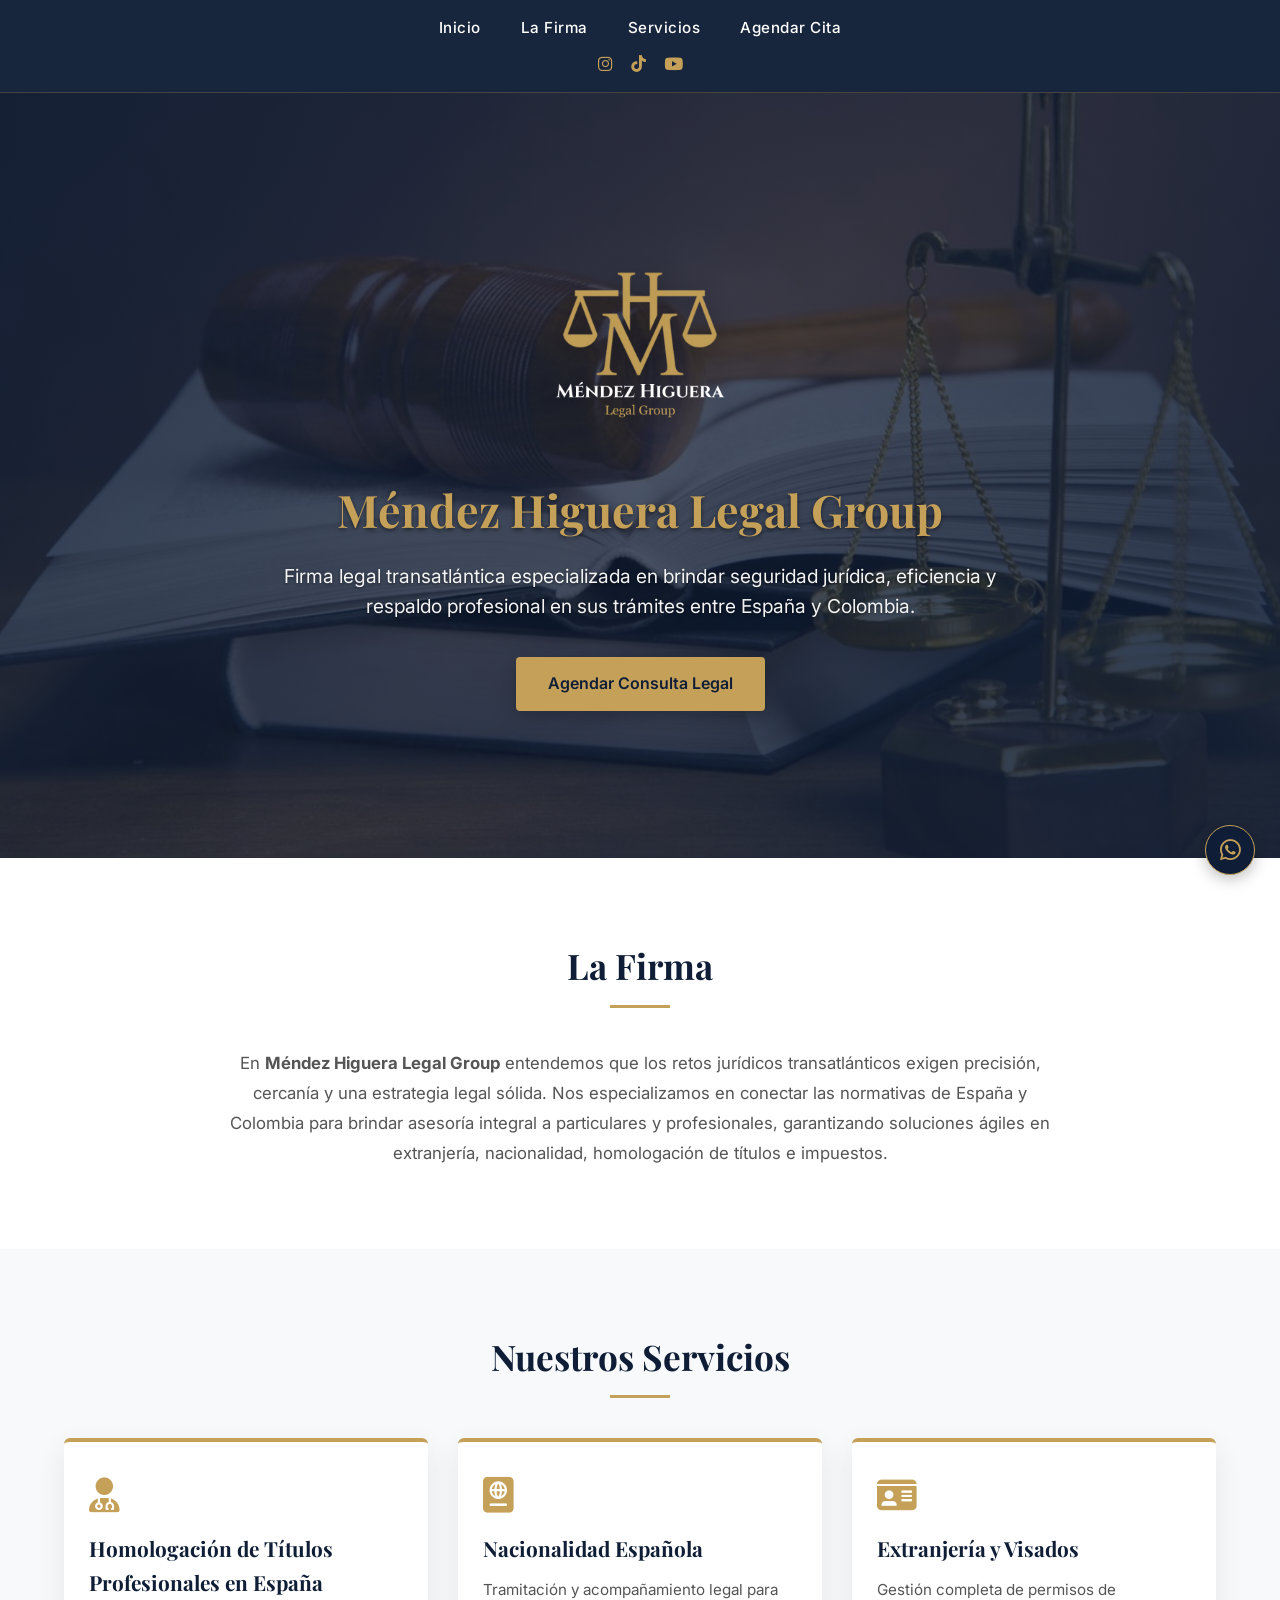
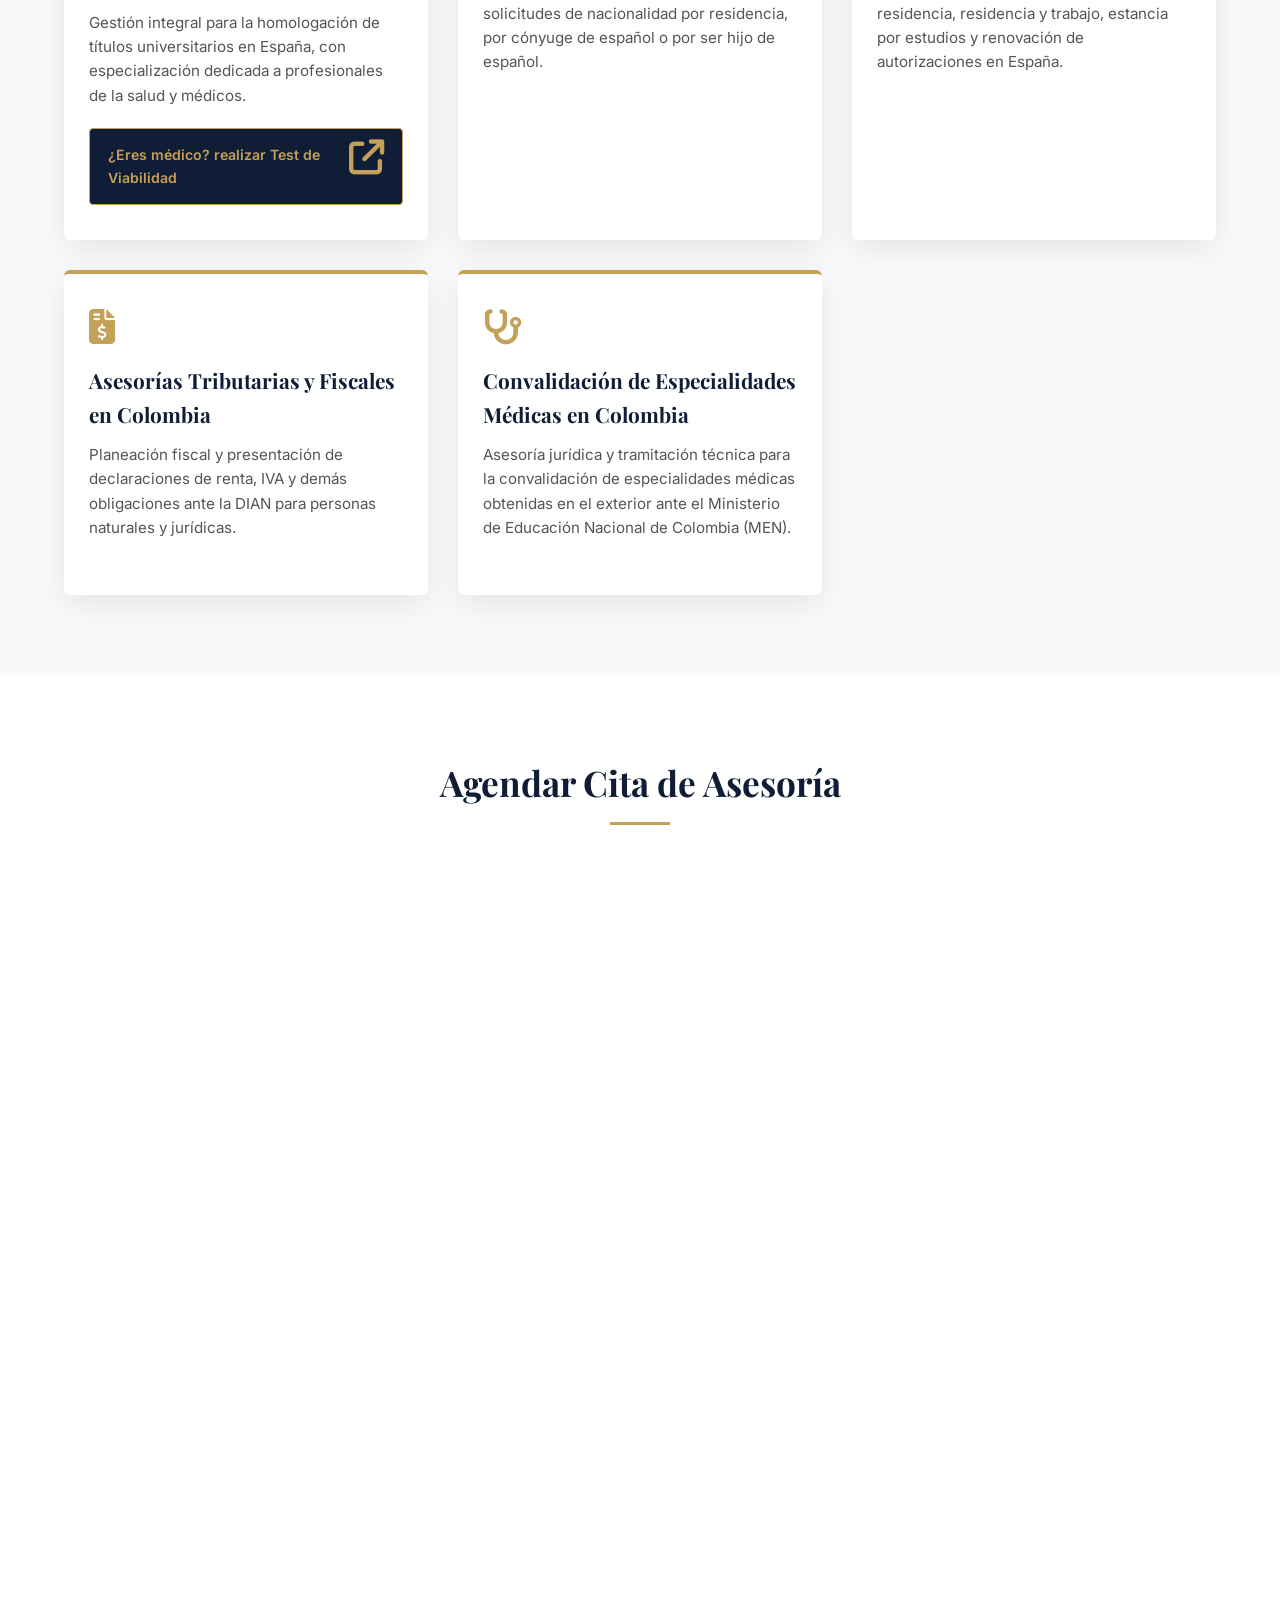
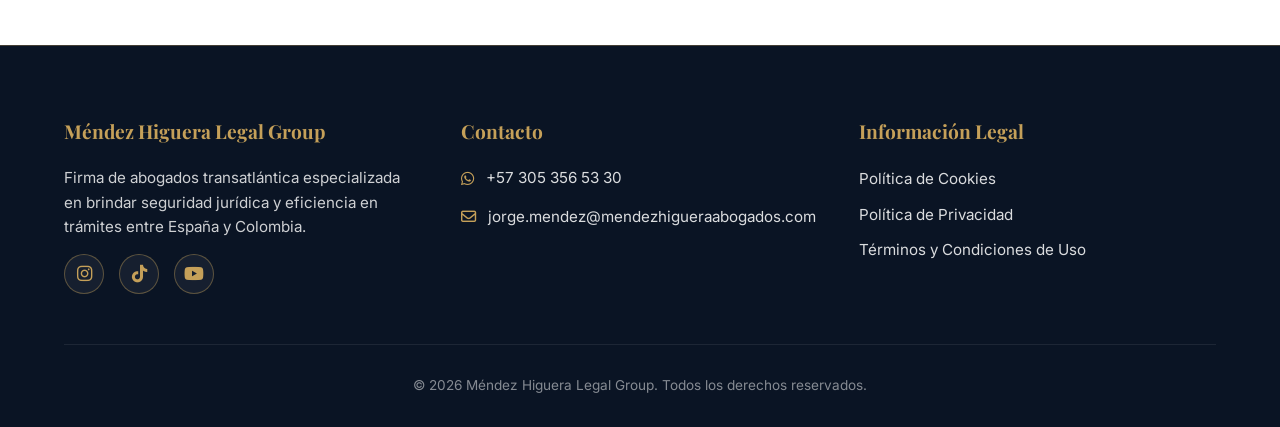
<file: index.html>
<!DOCTYPE html>
<html lang="es">
<head>
    <meta charset="UTF-8">
    <meta name="viewport" content="width=device-width, initial-scale=1.0">
    <title>Méndez Higuera Legal Group | Firma Legal Transatlántica España - Colombia</title>
    
    <!-- META ETIQUETAS SEO -->
    <meta name="description" content="Méndez Higuera Legal Group | Firma de abogados transatlántica especializada en extranjería, nacionalidad, homologación de títulos e impuestos entre España y Colombia. Solicita tu consulta legal.">
    <meta name="keywords" content="abogados extranjeria españa colombia, homologacion titulos medicina españa, visados españa colombia, nacionalidad española, convalidacion especialidades medicas colombia, asesorias tributarias colombia">
    <meta name="author" content="Méndez Higuera Legal Group">
    <meta name="robots" content="index, follow">

    <!-- OPEN GRAPH / VISTA PREVIA PARA REDES SOCIALES Y WHATSAPP -->
    <meta property="og:type" content="website">
    <meta property="og:url" content="https://mendezhigueraabogados.com/">
    <meta property="og:title" content="Méndez Higuera Legal Group | Firma Legal Transatlántica España - Colombia">
    <meta property="og:description" content="Seguridad jurídica y eficiencia en trámites internacionales, extranjería, visados, homologación de títulos y asesoría fiscal entre España y Colombia.">
    <meta property="og:image" content="https://mendezhigueraabogados.com/ograph.png">
    <meta property="og:image:width" content="1200">
    <meta property="og:image:height" content="630">
    <meta property="og:locale" content="es_ES">

    <!-- CARD PARA TWITTER / X -->
    <meta name="twitter:card" content="summary_large_image">
    <meta name="twitter:title" content="Méndez Higuera Legal Group | Abogados España - Colombia">
    <meta name="twitter:description" content="Asesoría jurídica especializada en derecho transatlántico, extranjería, homologación de títulos y temas fiscales.">
    <meta name="twitter:image" content="https://mendezhigueraabogados.com/ograph.png">

    <!-- FAVICON (Ruta absoluta para mejor compatibilidad) -->
    <link rel="icon" type="image/png" href="https://mendezhigueraabogados.com/logo.png">

    <!-- Tipografías de Google Fonts -->
    <link rel="preconnect" href="https://fonts.googleapis.com">
    <link rel="preconnect" href="https://fonts.gstatic.com" crossorigin>
    <link href="https://fonts.googleapis.com/css2?family=Cinzel:wght@500;600;700&family=Inter:wght@300;400;500;600&family=Playfair+Display:wght@500;600;700&display=swap" rel="stylesheet">
    
    <!-- FontAwesome para Iconos -->
    <link rel="stylesheet" href="https://cdnjs.cloudflare.com/ajax/libs/font-awesome/6.4.0/css/all.min.css">

    <!-- ESTILOS INTEGRADOS -->
    <style>
        :root {
            --primary-navy: #0f1e36;
            --accent-gold: #c5a059;
            --bg-light: #f8f9fa;
            --white: #ffffff;
            --text-dark: #1a1a1a;
            --text-muted: #555555;
            --font-heading: 'Playfair Display', Georgia, serif;
            --font-body: 'Inter', -apple-system, BlinkMacSystemFont, 'Segoe UI', Roboto, sans-serif;
            --transition: all 0.3s ease;
            --box-shadow: 0 10px 30px rgba(0, 0, 0, 0.08);
        }

        * {
            margin: 0;
            padding: 0;
            box-sizing: border-box;
        }

        html {
            scroll-behavior: smooth;
        }

        body {
            font-family: var(--font-body);
            color: var(--text-dark);
            line-height: 1.6;
            background-color: var(--bg-light);
        }

        .container {
            max-width: 1200px;
            margin: 0 auto;
            padding: 0 24px;
        }

        a {
            text-decoration: none;
            color: inherit;
        }

        /* NAVEGACIÓN SUPERIOR CENTRADA Y REDES */
        .header {
            background-color: rgba(15, 30, 54, 0.96);
            position: sticky;
            top: 0;
            z-index: 1000;
            padding: 15px 0;
            border-bottom: 1px solid rgba(197, 160, 89, 0.25);
            backdrop-filter: blur(8px);
        }

        .nav-wrapper-centered {
            display: flex;
            flex-direction: column;
            align-items: center;
            gap: 10px;
        }

        .nav-links {
            display: flex;
            list-style: none;
            gap: 40px;
            align-items: center;
            justify-content: center;
        }

        .nav-links a {
            color: var(--white);
            font-size: 0.95rem;
            font-weight: 500;
            letter-spacing: 0.5px;
            transition: var(--transition);
        }

        .nav-links a:hover {
            color: var(--accent-gold);
        }

        .header-socials {
            display: flex;
            gap: 18px;
            align-items: center;
        }

        .header-socials a {
            color: var(--accent-gold);
            font-size: 1.05rem;
            transition: var(--transition);
        }

        .header-socials a:hover {
            color: var(--white);
            transform: translateY(-2px);
        }

        /* HERO SECTION CON CARRUSEL DE FONDO */
        .hero {
            position: relative;
            background-color: var(--primary-navy);
            color: var(--white);
            padding: 140px 0 120px 0;
            text-align: center;
            overflow: hidden;
            min-height: 85vh;
            display: flex;
            align-items: center;
            justify-content: center;
        }

        /* Estructura del Carrusel de Fondo */
        .hero-bg-carousel {
            position: absolute;
            top: 0;
            left: 0;
            width: 100%;
            height: 100%;
            z-index: 1;
        }

        .hero-slide {
            position: absolute;
            top: 0;
            left: 0;
            width: 100%;
            height: 100%;
            background-size: cover;
            background-position: center;
            opacity: 0;
            transition: opacity 1.5s ease-in-out;
        }

        .hero-slide.active {
            opacity: 1;
        }

        /* Capa de superposición para legibilidad del texto */
        .hero-overlay {
            position: absolute;
            top: 0;
            left: 0;
            width: 100%;
            height: 100%;
            background: linear-gradient(
                135deg, 
                rgba(15, 30, 54, 0.90) 0%, 
                rgba(15, 30, 54, 0.75) 50%, 
                rgba(15, 30, 54, 0.90) 100%
            );
            z-index: 2;
        }

        .hero .container {
            position: relative;
            z-index: 3;
        }

        .hero-logo {
            max-width: 180px;
            margin-bottom: 25px;
            filter: drop-shadow(0 4px 10px rgba(0, 0, 0, 0.3));
        }

        .hero h1 {
            font-family: var(--font-heading);
            font-size: 2.8rem;
            color: var(--accent-gold);
            margin-bottom: 15px;
            text-shadow: 0 2px 4px rgba(0, 0, 0, 0.5);
        }

        .hero p {
            font-size: 1.2rem;
            max-width: 750px;
            margin: 0 auto 35px auto;
            color: rgba(255, 255, 255, 0.95);
            text-shadow: 0 1px 3px rgba(0, 0, 0, 0.5);
        }

        .btn-gold {
            display: inline-block;
            background-color: var(--accent-gold);
            color: var(--primary-navy);
            font-weight: 600;
            padding: 14px 32px;
            border-radius: 4px;
            transition: var(--transition);
            box-shadow: 0 4px 15px rgba(0,0,0,0.2);
        }

        .btn-gold:hover {
            background-color: #d8b46a;
            transform: translateY(-2px);
            box-shadow: 0 6px 20px rgba(197, 160, 89, 0.4);
        }

        /* SECCIÓN LA FIRMA */
        .firma-section {
            padding: 80px 0;
            background-color: var(--white);
        }

        .section-title {
            text-align: center;
            font-family: var(--font-heading);
            font-size: 2.2rem;
            color: var(--primary-navy);
            margin-bottom: 40px;
        }

        .section-title::after {
            content: '';
            display: block;
            width: 60px;
            height: 3px;
            background-color: var(--accent-gold);
            margin: 10px auto 0 auto;
        }

        .firma-content {
            max-width: 850px;
            margin: 0 auto;
            text-align: center;
            font-size: 1.05rem;
            color: var(--text-muted);
            line-height: 1.8;
        }

        /* SECCIÓN SERVICIOS */
        .servicios-section {
            padding: 80px 0;
            background-color: var(--bg-light);
        }

        .servicios-grid {
            display: grid;
            grid-template-columns: repeat(auto-fit, minmax(300px, 1fr));
            gap: 30px;
        }

        .servicio-card {
            background-color: var(--white);
            padding: 35px 25px;
            border-radius: 6px;
            box-shadow: var(--box-shadow);
            border-top: 4px solid var(--accent-gold);
            transition: var(--transition);
            display: flex;
            flex-direction: column;
            justify-content: space-between;
        }

        .servicio-card:hover {
            transform: translateY(-5px);
        }

        .servicio-card i {
            font-size: 2.2rem;
            color: var(--accent-gold);
            margin-bottom: 20px;
        }

        .servicio-card h3 {
            font-family: var(--font-heading);
            color: var(--primary-navy);
            font-size: 1.3rem;
            margin-bottom: 12px;
        }

        .servicio-card p {
            color: var(--text-muted);
            font-size: 0.95rem;
            margin-bottom: 20px;
        }

        .btn-card-action {
            display: inline-flex;
            align-items: center;
            justify-content: center;
            gap: 8px;
            background-color: var(--primary-navy);
            color: var(--accent-gold);
            padding: 10px 18px;
            border-radius: 4px;
            font-size: 0.88rem;
            font-weight: 600;
            border: 1px solid var(--accent-gold);
            transition: var(--transition);
            margin-top: auto;
        }

        .btn-card-action:hover {
            background-color: var(--accent-gold);
            color: var(--primary-navy);
        }

        /* SECCIÓN AGENDAR CITA (CALENDLY) */
        .agendar-section {
            padding: 80px 0;
            background-color: var(--white);
        }

        .calendly-wrapper {
            min-width: 320px;
            height: 700px;
        }

        .gold-text {
            color: var(--accent-gold) !important;
        }

        /* PIE DE PÁGINA / FOOTER */
        .footer {
            background-color: #0a1424;
            color: rgba(255, 255, 255, 0.8);
            padding: 70px 0 30px 0;
            border-top: 1px solid rgba(197, 160, 89, 0.3);
        }

        .footer-grid {
            display: grid;
            grid-template-columns: repeat(auto-fit, minmax(250px, 1fr));
            gap: 40px;
            margin-bottom: 50px;
        }

        .footer-col h4 {
            font-family: var(--font-heading);
            color: var(--accent-gold);
            font-size: 1.2rem;
            margin-bottom: 20px;
        }

        .footer-col p {
            font-size: 0.95rem;
            line-height: 1.6;
            margin-bottom: 12px;
        }

        .footer-contact-list {
            list-style: none;
        }

        .footer-contact-list li {
            margin-bottom: 14px;
            display: flex;
            align-items: center;
            gap: 12px;
            font-size: 0.95rem;
        }

        .footer-contact-list a {
            color: rgba(255, 255, 255, 0.85);
            transition: var(--transition);
        }

        .footer-contact-list a:hover {
            color: var(--accent-gold);
        }

        .footer-links-list {
            list-style: none;
        }

        .footer-links-list li {
            margin-bottom: 10px;
        }

        .footer-links-list a {
            color: rgba(255, 255, 255, 0.85);
            font-size: 0.95rem;
            transition: var(--transition);
        }

        .footer-links-list a:hover {
            color: var(--accent-gold);
            padding-left: 5px;
        }

        .footer-social-icons {
            display: flex;
            gap: 15px;
            margin-top: 15px;
        }

        .social-btn {
            width: 40px;
            height: 40px;
            background-color: rgba(255, 255, 255, 0.05);
            border: 1px solid rgba(197, 160, 89, 0.4);
            border-radius: 50%;
            display: flex;
            align-items: center;
            justify-content: center;
            color: var(--accent-gold);
            font-size: 1.1rem;
            transition: var(--transition);
        }

        .social-btn:hover {
            background-color: var(--accent-gold);
            color: var(--primary-navy);
            transform: translateY(-3px);
        }

        .footer-bottom {
            padding-top: 30px;
            border-top: 1px solid rgba(255, 255, 255, 0.08);
            text-align: center;
            font-size: 0.85rem;
            color: rgba(255, 255, 255, 0.5);
        }

        /* BOTÓN FLOTANTE DE WHATSAPP */
        .whatsapp-float {
            position: fixed;
            bottom: 25px;
            right: 25px;
            width: 50px;
            height: 50px;
            background-color: var(--primary-navy);
            color: var(--accent-gold);
            border: 1px solid var(--accent-gold);
            border-radius: 50%;
            display: flex;
            align-items: center;
            justify-content: center;
            font-size: 24px;
            box-shadow: 0 4px 15px rgba(0, 0, 0, 0.25);
            z-index: 999;
            transition: var(--transition);
        }

        .whatsapp-float:hover {
            background-color: var(--accent-gold);
            color: var(--primary-navy);
            transform: translateY(-3px) scale(1.05);
            box-shadow: 0 6px 20px rgba(197, 160, 89, 0.4);
        }

        @media (max-width: 768px) {
            .nav-links {
                gap: 20px;
                flex-wrap: wrap;
            }
            .hero h1 {
                font-size: 2rem;
            }
            .hero {
                padding: 100px 0 80px 0;
            }
        }
    </style>
</head>
<body>

    <!-- NAVEGACIÓN SUPERIOR CENTRADA -->
    <header class="header">
        <div class="container">
            <div class="nav-wrapper-centered">
                <nav>
                    <ul class="nav-links">
                        <li><a href="#inicio">Inicio</a></li>
                        <li><a href="#la-firma">La Firma</a></li>
                        <li><a href="#servicios">Servicios</a></li>
                        <li><a href="#agendar">Agendar Cita</a></li>
                    </ul>
                </nav>
                <div class="header-socials">
                    <a href="https://www.instagram.com/mendezhigueraabogados/" target="_blank" aria-label="Instagram"><i class="fa-brands fa-instagram"></i></a>
                    <a href="https://www.tiktok.com/@mendezhigueraabogados" target="_blank" aria-label="TikTok"><i class="fa-brands fa-tiktok"></i></a>
                    <a href="https://www.youtube.com/@MendezHigueraLegal" target="_blank" aria-label="YouTube"><i class="fa-brands fa-youtube"></i></a>
                </div>
            </div>
        </div>
    </header>

    <!-- HERO SECTION CON CARRUSEL DE FONDO ROTATIVO -->
    <section id="inicio" class="hero">
        <!-- Carrusel de imágenes de fondo locales (Imágenes intercaladas) -->
        <div class="hero-bg-carousel">
            <div class="hero-slide active" style="background-image: url('justicia.jpeg');"></div>
            <div class="hero-slide" style="background-image: url('keiladoc.jpeg');"></div>
            <div class="hero-slide" style="background-image: url('passport.jpg');"></div>
            <div class="hero-slide" style="background-image: url('dockeila.jpeg');"></div>
            <div class="hero-slide" style="background-image: url('temis.jpg');"></div>
        </div>

        <!-- Capa oscura para máxima legibilidad -->
        <div class="hero-overlay"></div>

        <div class="container">
            <img src="logo.png" alt="Méndez Higuera Legal Group" class="hero-logo">
            <h1>Méndez Higuera Legal Group</h1>
            <p>Firma legal transatlántica especializada en brindar seguridad jurídica, eficiencia y respaldo profesional en sus trámites entre España y Colombia.</p>
            <a href="#agendar" class="btn-gold">Agendar Consulta Legal</a>
        </div>
    </section>

    <!-- LA FIRMA -->
    <section id="la-firma" class="firma-section">
        <div class="container">
            <h2 class="section-title">La Firma</h2>
            <div class="firma-content">
                <p>En <strong>Méndez Higuera Legal Group</strong> entendemos que los retos jurídicos transatlánticos exigen precisión, cercanía y una estrategia legal sólida. Nos especializamos en conectar las normativas de España y Colombia para brindar asesoría integral a particulares y profesionales, garantizando soluciones ágiles en extranjería, nacionalidad, homologación de títulos e impuestos.</p>
            </div>
        </div>
    </section>

    <!-- SERVICIOS -->
    <section id="servicios" class="servicios-section">
        <div class="container">
            <h2 class="section-title">Nuestros Servicios</h2>
            <div class="servicios-grid">
                
                <!-- Servicio 1: Homologación en España (con Test Tally) -->
                <div class="servicio-card">
                    <div>
                        <i class="fa-solid fa-user-doctor"></i>
                        <h3>Homologación de Títulos Profesionales en España</h3>
                        <p>Gestión integral para la homologación de títulos universitarios en España, con especialización dedicada a profesionales de la salud y médicos.</p>
                    </div>
                    <a href="https://tally.so/r/BzVKWe" target="_blank" class="btn-card-action">
                        <span>¿Eres médico? realizar Test de Viabilidad</span>
                        <i class="fa-solid fa-arrow-up-right-from-square"></i>
                    </a>
                </div>

                <!-- Servicio 2: Nacionalidad Española -->
                <div class="servicio-card">
                    <div>
                        <i class="fa-solid fa-passport"></i>
                        <h3>Nacionalidad Española</h3>
                        <p>Tramitación y acompañamiento legal para solicitudes de nacionalidad por residencia, por cónyuge de español o por ser hijo de español.</p>
                    </div>
                </div>

                <!-- Servicio 3: Extranjería -->
                <div class="servicio-card">
                    <div>
                        <i class="fa-solid fa-id-card"></i>
                        <h3>Extranjería y Visados</h3>
                        <p>Gestión completa de permisos de residencia, residencia y trabajo, estancia por estudios y renovación de autorizaciones en España.</p>
                    </div>
                </div>

                <!-- Servicio 4: Asesorías Tributarias en Colombia -->
                <div class="servicio-card">
                    <div>
                        <i class="fa-solid fa-file-invoice-dollar"></i>
                        <h3>Asesorías Tributarias y Fiscales en Colombia</h3>
                        <p>Planeación fiscal y presentación de declaraciones de renta, IVA y demás obligaciones ante la DIAN para personas naturales y jurídicas.</p>
                    </div>
                </div>

                <!-- Servicio 5: Convalidación Médica en Colombia -->
                <div class="servicio-card">
                    <div>
                        <i class="fa-solid fa-stethoscope"></i>
                        <h3>Convalidación de Especialidades Médicas en Colombia</h3>
                        <p>Asesoría jurídica y tramitación técnica para la convalidación de especialidades médicas obtenidas en el exterior ante el Ministerio de Educación Nacional de Colombia (MEN).</p>
                    </div>
                </div>

            </div>
        </div>
    </section>

    <!-- AGENDAR CITA -->
    <section id="agendar" class="agendar-section">
        <div class="container">
            <h2 class="section-title">Agendar Cita de Asesoría</h2>
            <div class="calendly-wrapper">
                <!-- Principio del widget incrustado de Calendly -->
                <div class="calendly-inline-widget" data-url="https://calendly.com/jorge-mendez-mendezhigueraabogados/30min" style="min-width:320px;height:700px;"></div>
                <script type="text/javascript" src="https://assets.calendly.com/assets/external/widget.js" async></script>
                <!-- Final del widget incrustado de Calendly -->
            </div>
        </div>
    </section>

    <!-- PIE DE PÁGINA (FOOTER) -->
    <footer class="footer">
        <div class="container">
            <div class="footer-grid">
                <!-- Columna 1: Firma -->
                <div class="footer-col">
                    <h4>Méndez Higuera Legal Group</h4>
                    <p>Firma de abogados transatlántica especializada en brindar seguridad jurídica y eficiencia en trámites entre España y Colombia.</p>
                    <div class="footer-social-icons">
                        <a href="https://www.instagram.com/mendezhigueraabogados/" target="_blank" class="social-btn" aria-label="Instagram"><i class="fa-brands fa-instagram"></i></a>
                        <a href="https://www.tiktok.com/@mendezhigueraabogados" target="_blank" class="social-btn" aria-label="TikTok"><i class="fa-brands fa-tiktok"></i></a>
                        <a href="https://www.youtube.com/@MendezHigueraLegal" target="_blank" class="social-btn" aria-label="YouTube"><i class="fa-brands fa-youtube"></i></a>
                    </div>
                </div>

                <!-- Columna 2: Contacto -->
                <div class="footer-col">
                    <h4>Contacto</h4>
                    <ul class="footer-contact-list">
                        <li>
                            <i class="fa-brands fa-whatsapp gold-text"></i>
                            <a href="https://wa.me/573053565330" target="_blank">+57 305 356 53 30</a>
                        </li>
                        <li>
                            <i class="fa-regular fa-envelope gold-text"></i>
                            <a href="mailto:jorge.mendez@mendezhigueraabogados.com">jorge.mendez@mendezhigueraabogados.com</a>
                        </li>
                    </ul>
                </div>

                <!-- Columna 3: Enlaces Legales -->
                <div class="footer-col">
                    <h4>Información Legal</h4>
                    <ul class="footer-links-list">
                        <li><a href="politicacookies.html">Política de Cookies</a></li>
                        <li><a href="politicaprivacidad.html">Política de Privacidad</a></li>
                        <li><a href="terminosycondiciones.html">Términos y Condiciones de Uso</a></li>
                    </ul>
                </div>
            </div>

            <!-- Copyright -->
            <div class="footer-bottom">
                <p>&copy; 2026 Méndez Higuera Legal Group. Todos los derechos reservados.</p>
            </div>
        </div>
    </footer>

    <!-- BOTÓN FLOTANTE DE WHATSAPP -->
    <a href="https://wa.me/573053565330?text=Hola,%20quisiera%20solicitar%20información%20sobre%20sus%20servicios%20legales." class="whatsapp-float" target="_blank" aria-label="Contactar por WhatsApp">
        <i class="fa-brands fa-whatsapp"></i>
    </a>

    <!-- SCRIPT PARA EL FUNCIONAMIENTO DEL CARRUSEL ROTATIVO -->
    <script>
        document.addEventListener('DOMContentLoaded', function() {
            const slides = document.querySelectorAll('.hero-slide');
            if (slides.length > 0) {
                let currentSlide = 0;
                setInterval(() => {
                    slides[currentSlide].classList.remove('active');
                    currentSlide = (currentSlide + 1) % slides.length;
                    slides[currentSlide].classList.add('active');
                }, 5000); // Transición cada 5 segundos
            }
        });
    </script>

</body>
</html>
</file>
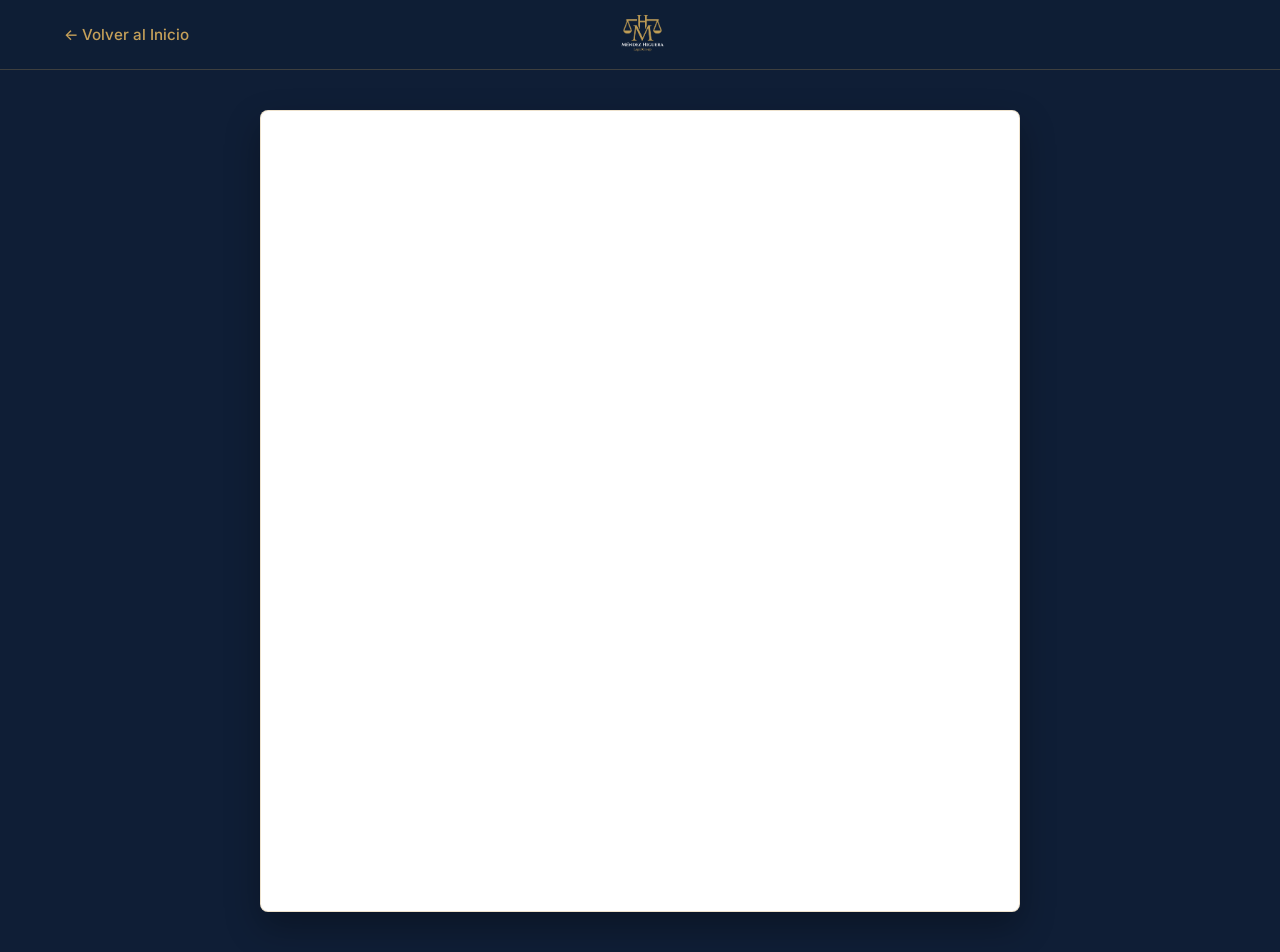
<file: homologacion.html>
<!DOCTYPE html>
<html lang="es">
<head>
    <meta charset="UTF-8">
    <meta name="viewport" content="width=device-width, initial-scale=1.0">
    <title>Evaluación de Viabilidad | Méndez Higuera Legal Group</title>
    
    <!-- Tipografías de Google Fonts -->
    <link rel="preconnect" href="https://fonts.googleapis.com">
    <link rel="preconnect" href="https://fonts.gstatic.com" crossorigin>
    <link href="https://fonts.googleapis.com/css2?family=Cinzel:wght@500;600;700&family=Inter:wght@300;400;500;600&family=Playfair+Display:wght@500;600;700&display=swap" rel="stylesheet">
    
    <style>
        :root {
            --primary-navy: #0f1e36;
            --accent-gold: #c5a059;
            --white: #ffffff;
            --font-body: 'Inter', -apple-system, BlinkMacSystemFont, sans-serif;
        }

        * {
            margin: 0;
            padding: 0;
            box-sizing: border-box;
        }

        body {
            font-family: var(--font-body);
            background-color: var(--primary-navy);
            color: var(--white);
            min-height: 100vh;
            display: flex;
            flex-direction: column;
        }

        /* CABECERA CON LOGO */
        .header {
            background-color: rgba(15, 30, 54, 0.98);
            padding: 12px 0;
            border-bottom: 1px solid rgba(197, 160, 89, 0.25);
        }

        .header-container {
            max-width: 1200px;
            margin: 0 auto;
            padding: 0 24px;
            display: flex;
            justify-content: space-between;
            align-items: center;
        }

        .back-link {
            color: var(--accent-gold);
            text-decoration: none;
            font-size: 0.95rem;
            font-weight: 500;
            transition: opacity 0.3s ease;
            display: flex;
            align-items: center;
            gap: 8px;
        }

        .back-link:hover {
            opacity: 0.8;
        }

        .header-logo {
            height: 45px;
            width: auto;
            object-fit: contain;
        }

        .header-spacer {
            width: 120px; /* Mantiene el logo perfectamente centrado */
        }

        /* CONTENEDOR DEL FORMULARIO */
        .tally-wrapper {
            flex: 1;
            max-width: 800px;
            width: 100%;
            margin: 40px auto;
            padding: 0 20px;
        }

        .tally-card {
            background-color: var(--white);
            border-radius: 8px;
            overflow: hidden;
            box-shadow: 0 15px 35px rgba(0, 0, 0, 0.3);
            border: 1px solid rgba(197, 160, 89, 0.3);
        }

        iframe {
            width: 100%;
            height: 800px;
            border: none;
            display: block;
        }

        @media (max-width: 768px) {
            .header-spacer {
                display: none;
            }
            .tally-wrapper {
                margin: 20px auto;
                padding: 0 10px;
            }
        }
    </style>

    <!-- SCRIPT OFICIAL DE TALLY -->
    <script async src="https://tally.so/widgets/embed.js"></script>
</head>
<body>

    <!-- BARRA SUPERIOR DE NAVEGACIÓN -->
    <header class="header">
        <div class="header-container">
            <a href="index.html" class="back-link">&larr; Volver al Inicio</a>
            <img src="logo.png" alt="Méndez Higuera Legal Group" class="header-logo">
            <div class="header-spacer"></div>
        </div>
    </header>

    <!-- FORMULARIO TALLY EN CONTENEDOR BLANCO LEGIBLE -->
    <main class="tally-wrapper">
        <div class="tally-card">
            <iframe 
                data-tally-src="https://tally.so/embed/BzVKWe?alignLeft=1&hideTitle=0&dynamicHeight=1" 
                loading="lazy" 
                width="100%" 
                height="800" 
                frameborder="0" 
                marginheight="0" 
                marginwidth="0" 
                title="Evaluación de Viabilidad Homologación Médica">
            </iframe>
        </div>
    </main>

</body>
</html>
</file>
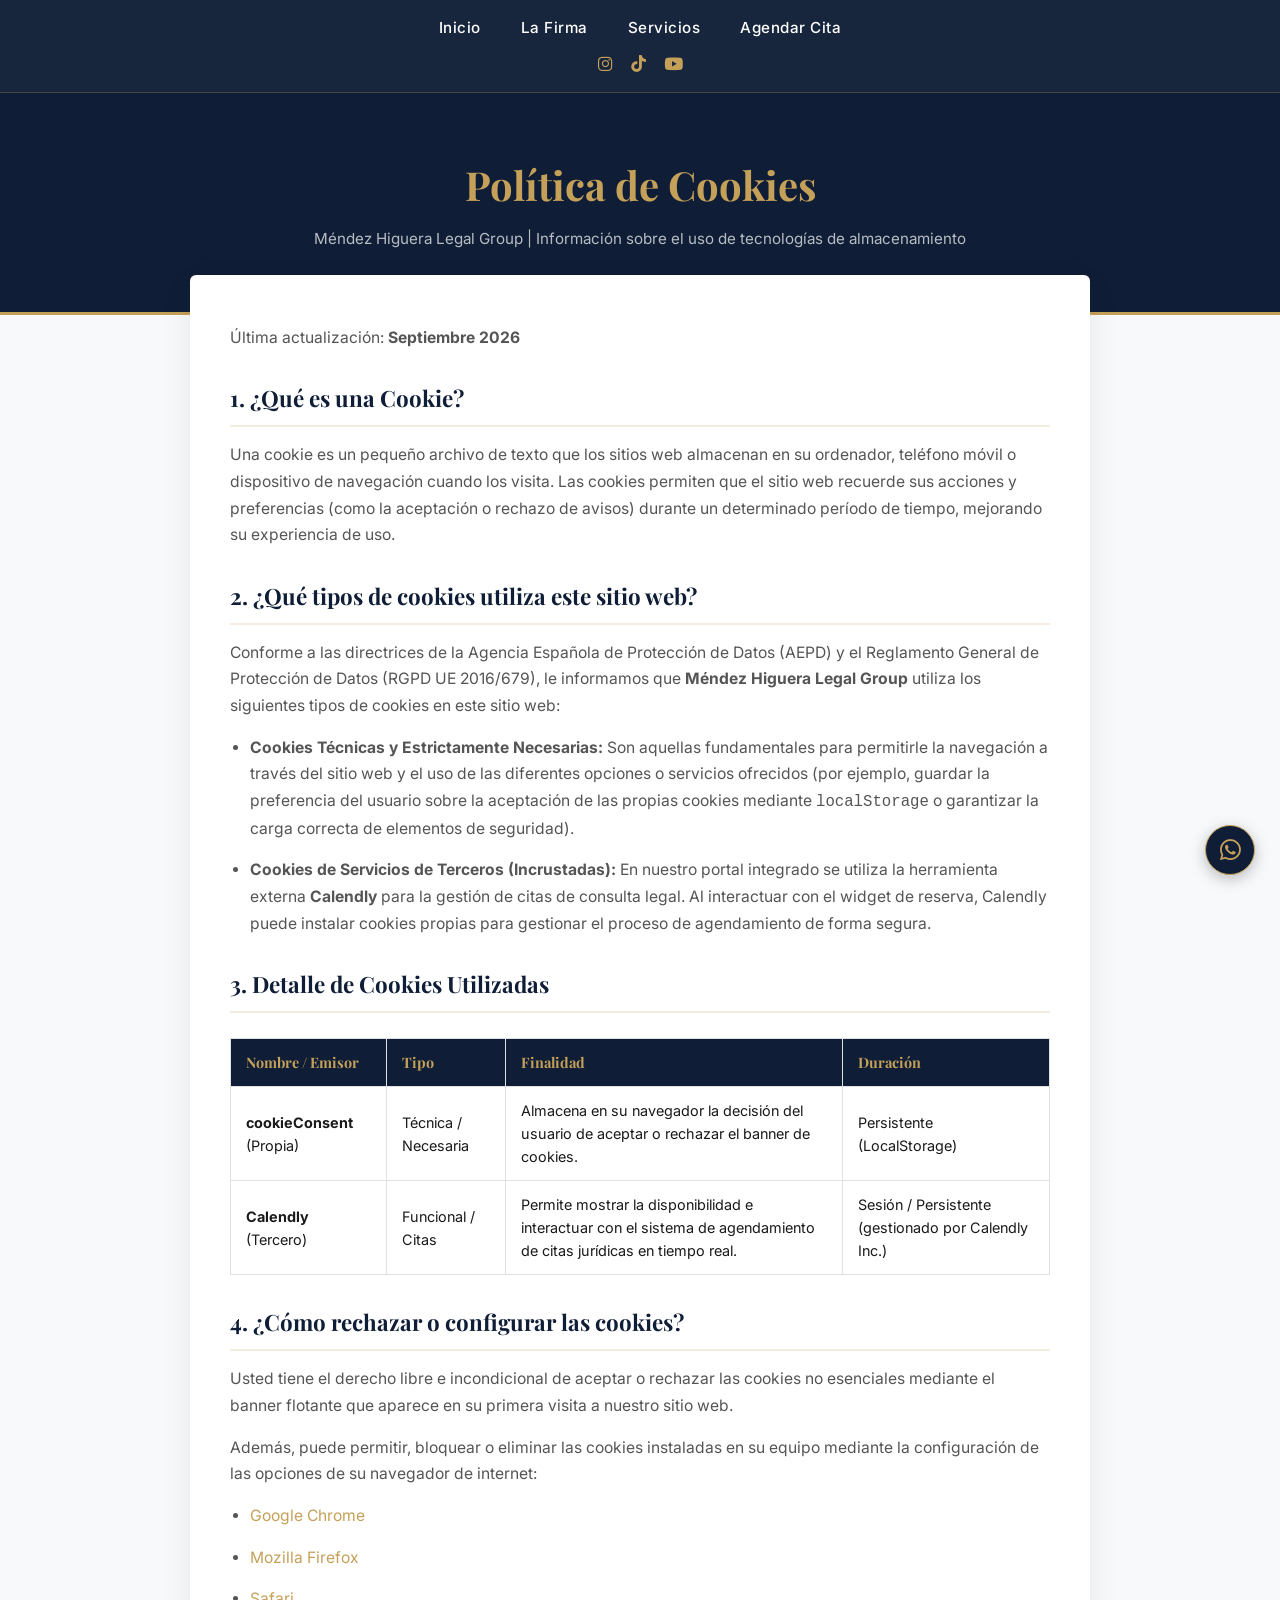
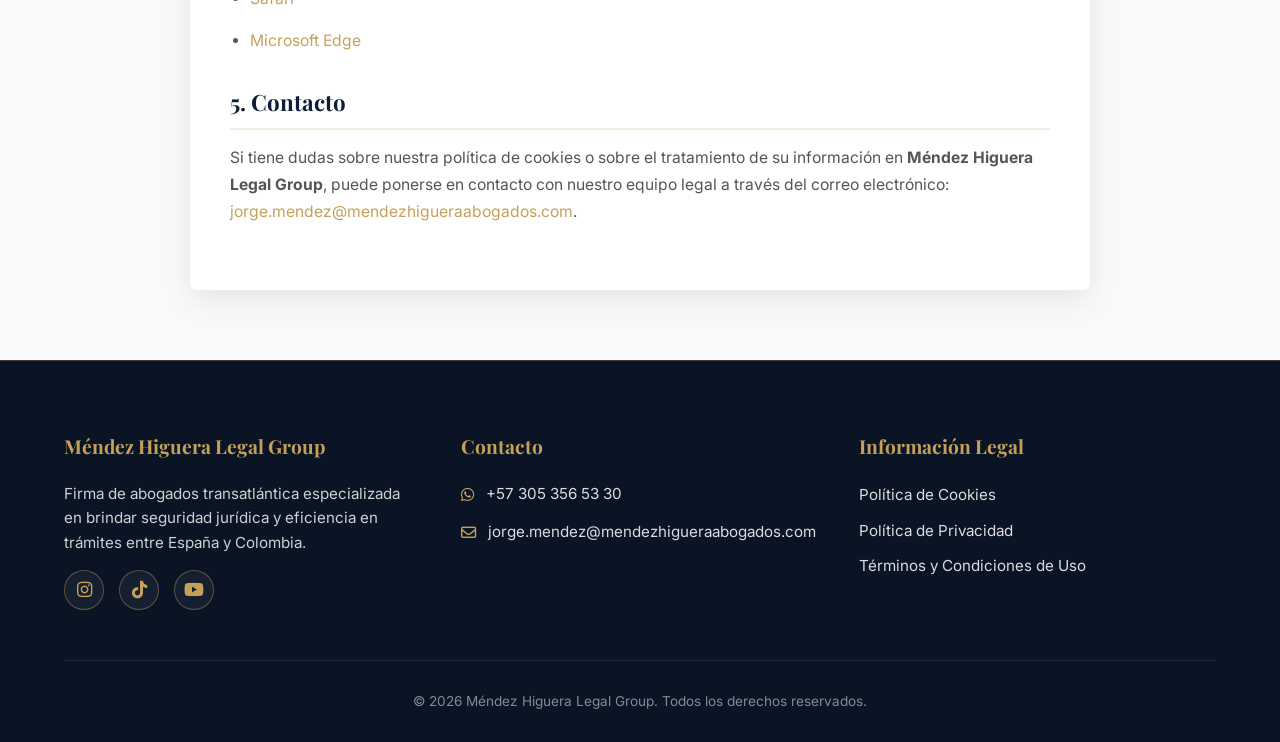
<file: politicacookies.html>
<!DOCTYPE html>
<html lang="es">
<head>
    <meta charset="UTF-8">
    <meta name="viewport" content="width=device-width, initial-scale=1.0">
    <title>Política de Cookies | Méndez Higuera Legal Group</title>
    
    <!-- META ETIQUETAS SEO -->
    <meta name="description" content="Política de Cookies de Méndez Higuera Legal Group. Información detallada sobre las tecnologías de almacenamiento y cookies utilizadas en nuestro portal web.">
    <meta name="robots" content="noindex, follow">

    <!-- OPEN GRAPH -->
    <meta property="og:type" content="article">
    <meta property="og:url" content="https://mendezhigueraabogados.com/politicacookies.html">
    <meta property="og:title" content="Política de Cookies | Méndez Higuera Legal Group">
    <meta property="og:description" content="Información transparente sobre el uso de cookies y almacenamiento de datos en nuestro sitio web.">
    <meta property="og:image" content="https://mendezhigueraabogados.com/logo.png">
    
    <!-- FAVICON -->
    <link rel="icon" type="image/png" href="logo.png">

    <!-- Tipografías de Google Fonts -->
    <link rel="preconnect" href="https://fonts.googleapis.com">
    <link rel="preconnect" href="https://fonts.gstatic.com" crossorigin>
    <link href="https://fonts.googleapis.com/css2?family=Cinzel:wght@500;600;700&family=Inter:wght@300;400;500;600&family=Playfair+Display:wght@500;600;700&display=swap" rel="stylesheet">
    
    <!-- FontAwesome para Iconos -->
    <link rel="stylesheet" href="https://cdnjs.cloudflare.com/ajax/libs/font-awesome/6.4.0/css/all.min.css">

    <!-- ESTILOS INTEGRADOS -->
    <style>
        :root {
            --primary-navy: #0f1e36;
            --accent-gold: #c5a059;
            --bg-light: #f8f9fa;
            --white: #ffffff;
            --text-dark: #1a1a1a;
            --text-muted: #555555;
            --font-heading: 'Playfair Display', Georgia, serif;
            --font-body: 'Inter', -apple-system, BlinkMacSystemFont, 'Segoe UI', Roboto, sans-serif;
            --transition: all 0.3s ease;
            --box-shadow: 0 10px 30px rgba(0, 0, 0, 0.08);
        }

        * {
            margin: 0;
            padding: 0;
            box-sizing: border-box;
        }

        html {
            scroll-behavior: smooth;
        }

        body {
            font-family: var(--font-body);
            color: var(--text-dark);
            line-height: 1.6;
            background-color: var(--bg-light);
        }

        .container {
            max-width: 1200px;
            margin: 0 auto;
            padding: 0 24px;
        }

        a {
            text-decoration: none;
            color: inherit;
        }

        /* NAVEGACIÓN SUPERIOR CENTRADA Y REDES */
        .header {
            background-color: rgba(15, 30, 54, 0.96);
            position: sticky;
            top: 0;
            z-index: 1000;
            padding: 15px 0;
            border-bottom: 1px solid rgba(197, 160, 89, 0.25);
            backdrop-filter: blur(8px);
        }

        .nav-wrapper-centered {
            display: flex;
            flex-direction: column;
            align-items: center;
            gap: 10px;
        }

        .nav-links {
            display: flex;
            list-style: none;
            gap: 40px;
            align-items: center;
            justify-content: center;
        }

        .nav-links a {
            color: var(--white);
            font-size: 0.95rem;
            font-weight: 500;
            letter-spacing: 0.5px;
            transition: var(--transition);
        }

        .nav-links a:hover {
            color: var(--accent-gold);
        }

        .header-socials {
            display: flex;
            gap: 18px;
            align-items: center;
        }

        .header-socials a {
            color: var(--accent-gold);
            font-size: 1.05rem;
            transition: var(--transition);
        }

        .header-socials a:hover {
            color: var(--white);
            transform: translateY(-2px);
        }

        /* CABECERA PÁGINA LEGAL */
        .legal-header {
            background-color: var(--primary-navy);
            color: var(--white);
            padding: 60px 0;
            text-align: center;
            border-bottom: 3px solid var(--accent-gold);
        }

        .legal-header h1 {
            font-family: var(--font-heading);
            font-size: 2.5rem;
            color: var(--accent-gold);
            margin-bottom: 10px;
        }

        .legal-header p {
            font-size: 0.95rem;
            color: rgba(255, 255, 255, 0.7);
        }

        /* CONTENIDO DE LA PÁGINA LEGAL */
        .legal-content {
            background-color: var(--white);
            max-width: 900px;
            margin: -40px auto 70px auto;
            padding: 50px 40px;
            border-radius: 6px;
            box-shadow: var(--box-shadow);
        }

        .legal-content h2 {
            font-family: var(--font-heading);
            color: var(--primary-navy);
            font-size: 1.4rem;
            margin-top: 30px;
            margin-bottom: 15px;
            border-bottom: 2px solid rgba(197, 160, 89, 0.2);
            padding-bottom: 8px;
        }

        .legal-content p, .legal-content li {
            color: var(--text-muted);
            font-size: 0.98rem;
            line-height: 1.7;
            margin-bottom: 15px;
        }

        .legal-content ul {
            padding-left: 20px;
            margin-bottom: 20px;
        }

        .legal-content table {
            width: 100%;
            border-collapse: collapse;
            margin: 25px 0;
            font-size: 0.9rem;
        }

        .legal-content th, .legal-content td {
            border: 1px solid #e0e0e0;
            padding: 12px 15px;
            text-align: left;
        }

        .legal-content th {
            background-color: var(--primary-navy);
            color: var(--accent-gold);
            font-family: var(--font-heading);
        }

        .gold-text {
            color: var(--accent-gold) !important;
        }

        /* PIE DE PÁGINA / FOOTER */
        .footer {
            background-color: #0a1424;
            color: rgba(255, 255, 255, 0.8);
            padding: 70px 0 30px 0;
            border-top: 1px solid rgba(197, 160, 89, 0.3);
        }

        .footer-grid {
            display: grid;
            grid-template-columns: repeat(auto-fit, minmax(250px, 1fr));
            gap: 40px;
            margin-bottom: 50px;
        }

        .footer-col h4 {
            font-family: var(--font-heading);
            color: var(--accent-gold);
            font-size: 1.2rem;
            margin-bottom: 20px;
        }

        .footer-col p {
            font-size: 0.95rem;
            line-height: 1.6;
            margin-bottom: 12px;
        }

        .footer-contact-list {
            list-style: none;
        }

        .footer-contact-list li {
            margin-bottom: 14px;
            display: flex;
            align-items: center;
            gap: 12px;
            font-size: 0.95rem;
        }

        .footer-contact-list a {
            color: rgba(255, 255, 255, 0.85);
            transition: var(--transition);
        }

        .footer-contact-list a:hover {
            color: var(--accent-gold);
        }

        .footer-links-list {
            list-style: none;
        }

        .footer-links-list li {
            margin-bottom: 10px;
        }

        .footer-links-list a {
            color: rgba(255, 255, 255, 0.85);
            font-size: 0.95rem;
            transition: var(--transition);
        }

        .footer-links-list a:hover {
            color: var(--accent-gold);
            padding-left: 5px;
        }

        .footer-social-icons {
            display: flex;
            gap: 15px;
            margin-top: 15px;
        }

        .social-btn {
            width: 40px;
            height: 40px;
            background-color: rgba(255, 255, 255, 0.05);
            border: 1px solid rgba(197, 160, 89, 0.4);
            border-radius: 50%;
            display: flex;
            align-items: center;
            justify-content: center;
            color: var(--accent-gold);
            font-size: 1.1rem;
            transition: var(--transition);
        }

        .social-btn:hover {
            background-color: var(--accent-gold);
            color: var(--primary-navy);
            transform: translateY(-3px);
        }

        .footer-bottom {
            padding-top: 30px;
            border-top: 1px solid rgba(255, 255, 255, 0.08);
            text-align: center;
            font-size: 0.85rem;
            color: rgba(255, 255, 255, 0.5);
        }

        /* BOTÓN FLOTANTE DE WHATSAPP */
        .whatsapp-float {
            position: fixed;
            bottom: 25px;
            right: 25px;
            width: 50px;
            height: 50px;
            background-color: var(--primary-navy);
            color: var(--accent-gold);
            border: 1px solid var(--accent-gold);
            border-radius: 50%;
            display: flex;
            align-items: center;
            justify-content: center;
            font-size: 24px;
            box-shadow: 0 4px 15px rgba(0, 0, 0, 0.25);
            z-index: 999;
            transition: var(--transition);
        }

        .whatsapp-float:hover {
            background-color: var(--accent-gold);
            color: var(--primary-navy);
            transform: translateY(-3px) scale(1.05);
            box-shadow: 0 6px 20px rgba(197, 160, 89, 0.4);
        }

        @media (max-width: 768px) {
            .nav-links {
                gap: 20px;
                flex-wrap: wrap;
            }
            .legal-content {
                padding: 30px 20px;
                margin-top: -20px;
            }
            .legal-header h1 {
                font-size: 2rem;
            }
            .legal-content table {
                display: block;
                overflow-x: auto;
            }
        }
    </style>
</head>
<body>

    <!-- NAVEGACIÓN SUPERIOR CENTRADA -->
    <header class="header">
        <div class="container">
            <div class="nav-wrapper-centered">
                <nav>
                    <ul class="nav-links">
                        <li><a href="index.html#inicio">Inicio</a></li>
                        <li><a href="index.html#la-firma">La Firma</a></li>
                        <li><a href="index.html#servicios">Servicios</a></li>
                        <li><a href="index.html#agendar">Agendar Cita</a></li>
                    </ul>
                </nav>
                <div class="header-socials">
                    <a href="https://www.instagram.com/mendezhigueraabogados/" target="_blank" aria-label="Instagram"><i class="fa-brands fa-instagram"></i></a>
                    <a href="https://www.tiktok.com/@mendezhigueraabogados" target="_blank" aria-label="TikTok"><i class="fa-brands fa-tiktok"></i></a>
                    <a href="https://www.youtube.com/@MendezHigueraLegal" target="_blank" aria-label="YouTube"><i class="fa-brands fa-youtube"></i></a>
                </div>
            </div>
        </div>
    </header>

    <!-- CABECERA DE LA PÁGINA -->
    <section class="legal-header">
        <div class="container">
            <h1>Política de Cookies</h1>
            <p>Méndez Higuera Legal Group | Información sobre el uso de tecnologías de almacenamiento</p>
        </div>
    </section>

    <!-- CONTENIDO LEGAL -->
    <main class="container">
        <article class="legal-content">
            <p>Última actualización: <strong>Septiembre 2026</strong></p>

            <h2>1. ¿Qué es una Cookie?</h2>
            <p>Una cookie es un pequeño archivo de texto que los sitios web almacenan en su ordenador, teléfono móvil o dispositivo de navegación cuando los visita. Las cookies permiten que el sitio web recuerde sus acciones y preferencias (como la aceptación o rechazo de avisos) durante un determinado período de tiempo, mejorando su experiencia de uso.</p>

            <h2>2. ¿Qué tipos de cookies utiliza este sitio web?</h2>
            <p>Conforme a las directrices de la Agencia Española de Protección de Datos (AEPD) y el Reglamento General de Protección de Datos (RGPD UE 2016/679), le informamos que <strong>Méndez Higuera Legal Group</strong> utiliza los siguientes tipos de cookies en este sitio web:</p>

            <ul>
                <li><strong>Cookies Técnicas y Estrictamente Necesarias:</strong> Son aquellas fundamentales para permitirle la navegación a través del sitio web y el uso de las diferentes opciones o servicios ofrecidos (por ejemplo, guardar la preferencia del usuario sobre la aceptación de las propias cookies mediante <code>localStorage</code> o garantizar la carga correcta de elementos de seguridad).</li>
                <li><strong>Cookies de Servicios de Terceros (Incrustadas):</strong> En nuestro portal integrado se utiliza la herramienta externa <strong>Calendly</strong> para la gestión de citas de consulta legal. Al interactuar con el widget de reserva, Calendly puede instalar cookies propias para gestionar el proceso de agendamiento de forma segura.</li>
            </ul>

            <h2>3. Detalle de Cookies Utilizadas</h2>
            <table>
                <thead>
                    <tr>
                        <th>Nombre / Emisor</th>
                        <th>Tipo</th>
                        <th>Finalidad</th>
                        <th>Duración</th>
                    </tr>
                </thead>
                <tbody>
                    <tr>
                        <td><strong>cookieConsent</strong> (Propia)</td>
                        <td>Técnica / Necesaria</td>
                        <td>Almacena en su navegador la decisión del usuario de aceptar o rechazar el banner de cookies.</td>
                        <td>Persistente (LocalStorage)</td>
                    </tr>
                    <tr>
                        <td><strong>Calendly</strong> (Tercero)</td>
                        <td>Funcional / Citas</td>
                        <td>Permite mostrar la disponibilidad e interactuar con el sistema de agendamiento de citas jurídicas en tiempo real.</td>
                        <td>Sesión / Persistente (gestionado por Calendly Inc.)</td>
                    </tr>
                </tbody>
            </table>

            <h2>4. ¿Cómo rechazar o configurar las cookies?</h2>
            <p>Usted tiene el derecho libre e incondicional de aceptar o rechazar las cookies no esenciales mediante el banner flotante que aparece en su primera visita a nuestro sitio web.</p>
            <p>Además, puede permitir, bloquear o eliminar las cookies instaladas en su equipo mediante la configuración de las opciones de su navegador de internet:</p>
            <ul>
                <li><a href="https://support.google.com/chrome/answer/95647?hl=es" target="_blank" class="gold-text">Google Chrome</a></li>
                <li><a href="https://support.mozilla.org/es/kb/habilitar-y-deshabilitar-cookies-sitios-web-rastrear-preferencias" target="_blank" class="gold-text">Mozilla Firefox</a></li>
                <li><a href="https://support.apple.com/es-es/guide/safari/sfri11471/mac" target="_blank" class="gold-text">Safari</a></li>
                <li><a href="https://support.microsoft.com/es-es/microsoft-edge/eliminar-las-cookies-en-microsoft-edge-6394440f-50b4-be58-b07b-57a69fb4308e" target="_blank" class="gold-text">Microsoft Edge</a></li>
            </ul>

            <h2>5. Contacto</h2>
            <p>Si tiene dudas sobre nuestra política de cookies o sobre el tratamiento de su información en <strong>Méndez Higuera Legal Group</strong>, puede ponerse en contacto con nuestro equipo legal a través del correo electrónico: <a href="mailto:jorge.mendez@mendezhigueraabogados.com" class="gold-text">jorge.mendez@mendezhigueraabogados.com</a>.</p>
        </article>
    </main>

    <!-- PIE DE PÁGINA (FOOTER) -->
    <footer class="footer">
        <div class="container">
            <div class="footer-grid">
                <!-- Columna 1: Firma -->
                <div class="footer-col">
                    <h4>Méndez Higuera Legal Group</h4>
                    <p>Firma de abogados transatlántica especializada en brindar seguridad jurídica y eficiencia en trámites entre España y Colombia.</p>
                    <div class="footer-social-icons">
                        <a href="https://www.instagram.com/mendezhigueraabogados/" target="_blank" class="social-btn" aria-label="Instagram"><i class="fa-brands fa-instagram"></i></a>
                        <a href="https://www.tiktok.com/@mendezhigueraabogados" target="_blank" class="social-btn" aria-label="TikTok"><i class="fa-brands fa-tiktok"></i></a>
                        <a href="https://www.youtube.com/@MendezHigueraLegal" target="_blank" class="social-btn" aria-label="YouTube"><i class="fa-brands fa-youtube"></i></a>
                    </div>
                </div>

                <!-- Columna 2: Contacto -->
                <div class="footer-col">
                    <h4>Contacto</h4>
                    <ul class="footer-contact-list">
                        <li>
                            <i class="fa-brands fa-whatsapp gold-text"></i>
                            <a href="https://wa.me/573053565330" target="_blank">+57 305 356 53 30</a>
                        </li>
                        <li>
                            <i class="fa-regular fa-envelope gold-text"></i>
                            <a href="mailto:jorge.mendez@mendezhigueraabogados.com">jorge.mendez@mendezhigueraabogados.com</a>
                        </li>
                    </ul>
                </div>

                <!-- Columna 3: Enlaces Legales -->
                <div class="footer-col">
                    <h4>Información Legal</h4>
                    <ul class="footer-links-list">
                        <li><a href="politicacookies.html">Política de Cookies</a></li>
                        <li><a href="politicaprivacidad.html">Política de Privacidad</a></li>
                        <li><a href="terminosycondiciones.html">Términos y Condiciones de Uso</a></li>
                    </ul>
                </div>
            </div>

            <!-- Copyright -->
            <div class="footer-bottom">
                <p>&copy; 2026 Méndez Higuera Legal Group. Todos los derechos reservados.</p>
            </div>
        </div>
    </footer>

    <!-- BOTÓN FLOTANTE DE WHATSAPP -->
    <a href="https://wa.me/573053565330?text=Hola,%20quisiera%20solicitar%20información%20sobre%20sus%20servicios%20legales." class="whatsapp-float" target="_blank" aria-label="Contactar por WhatsApp">
        <i class="fa-brands fa-whatsapp"></i>
    </a>

</body>
</html>
</file>
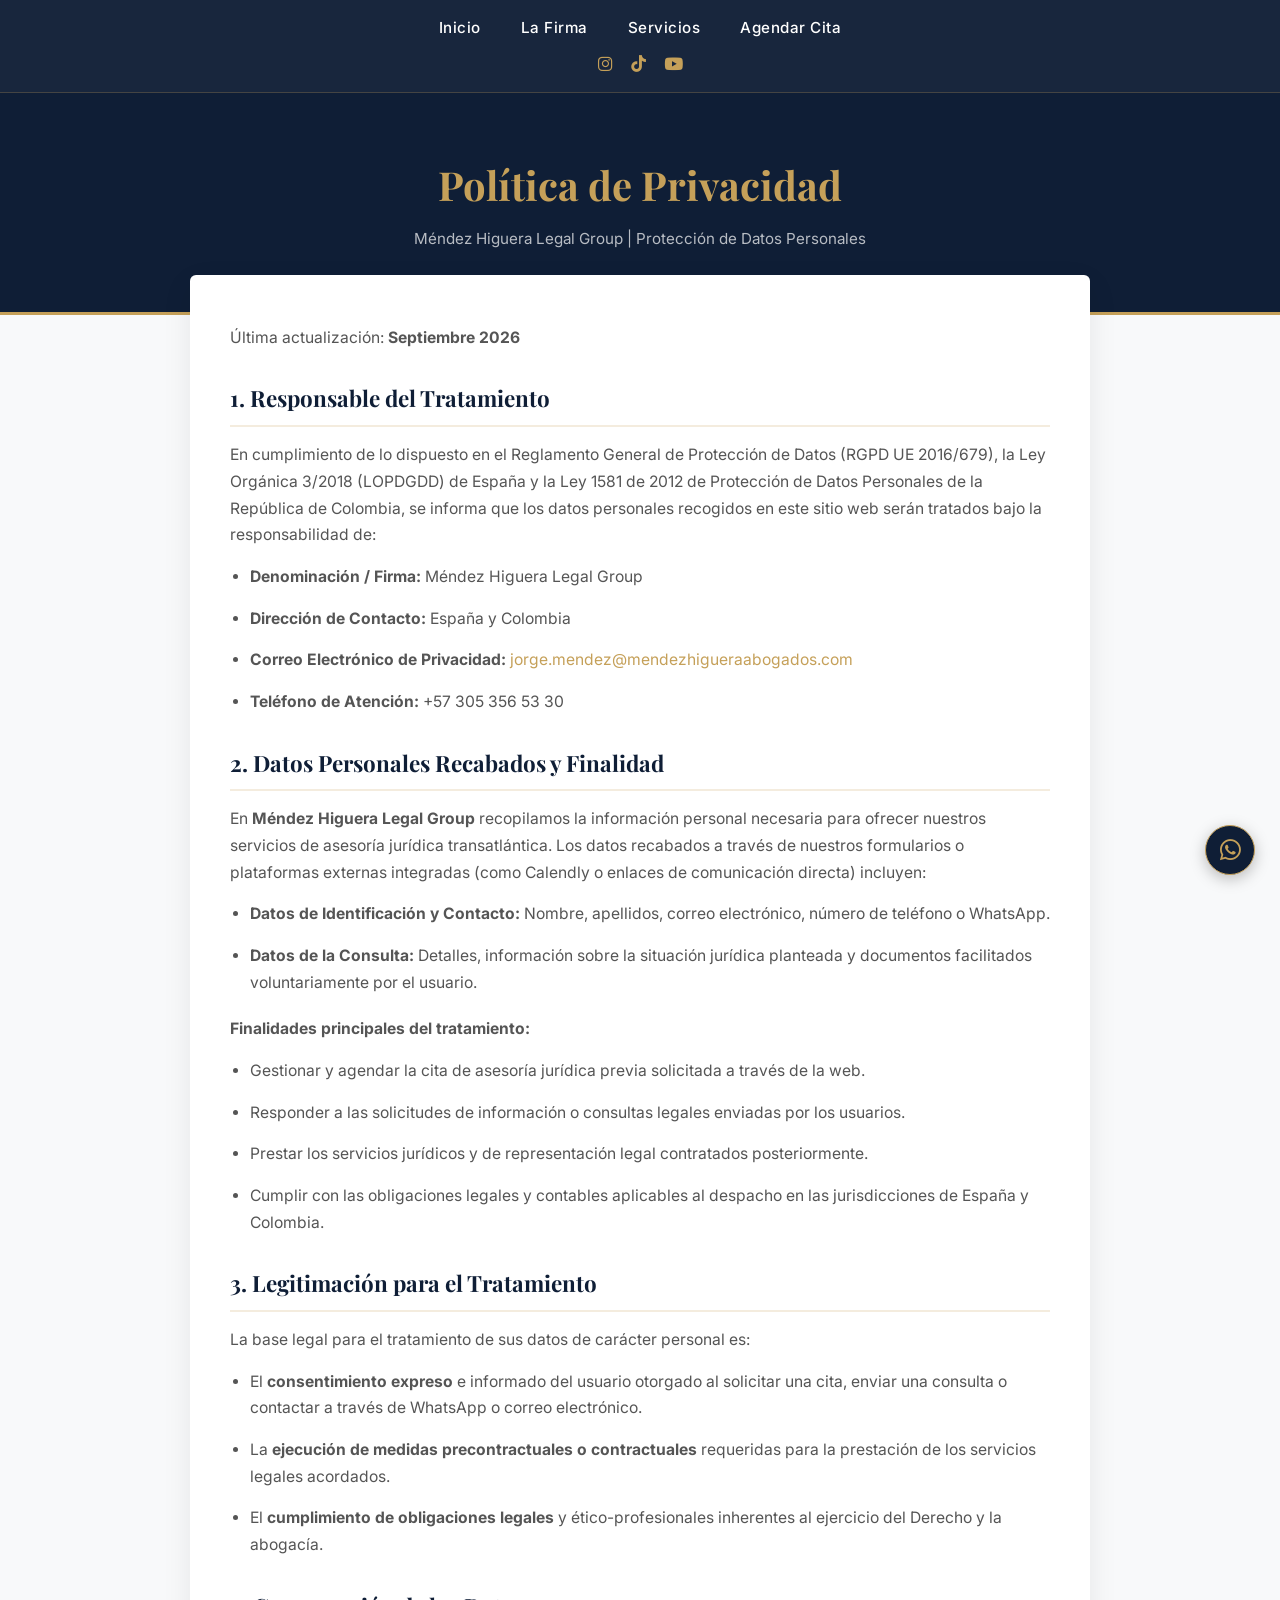
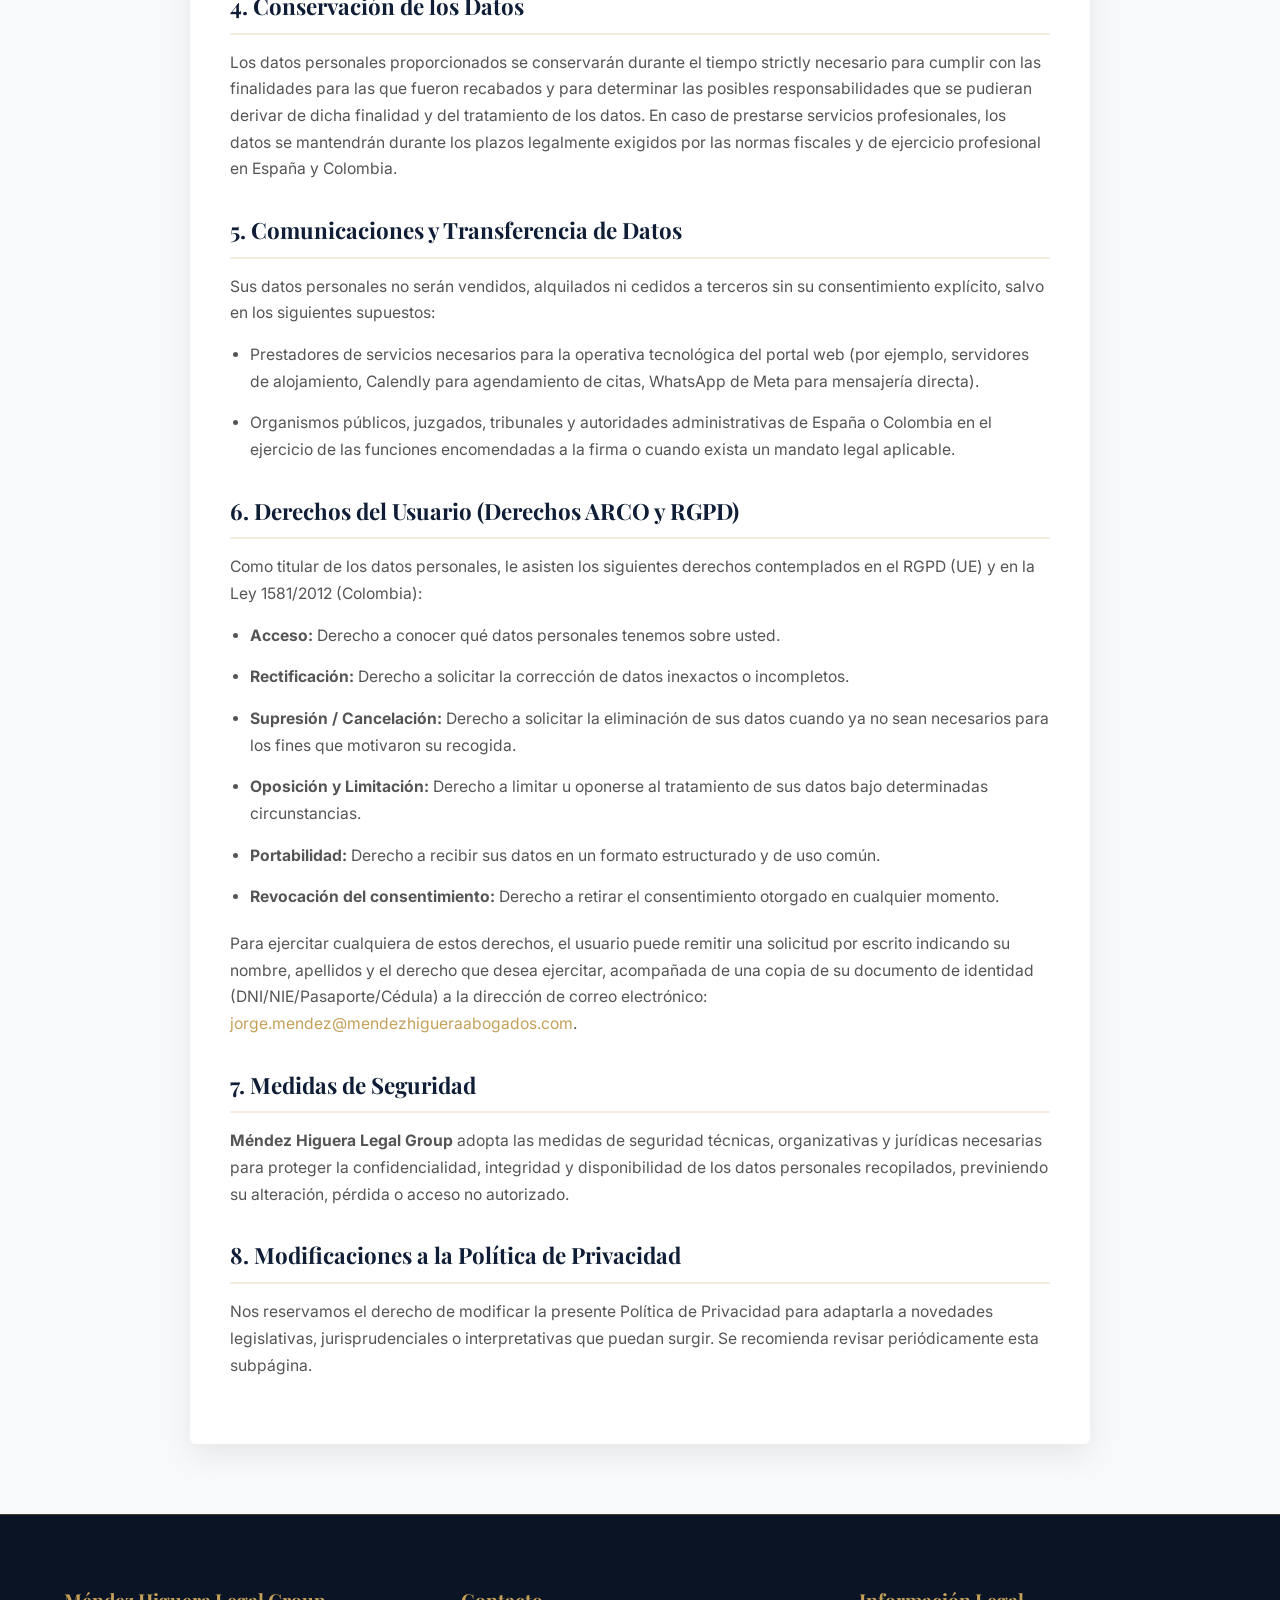
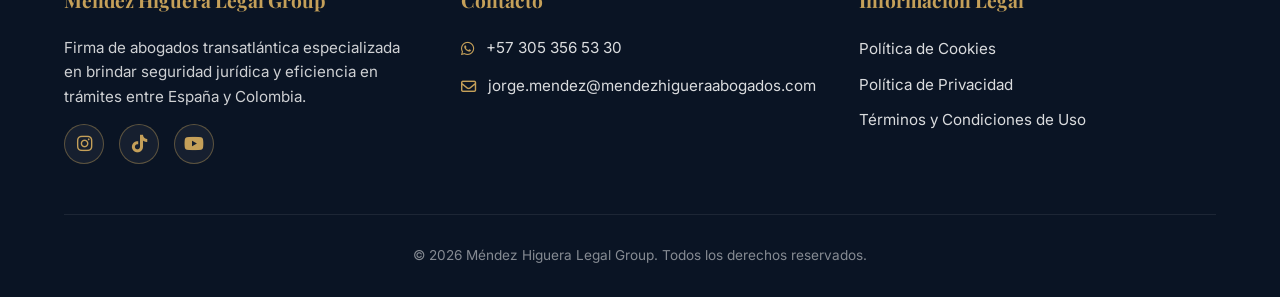
<file: politicaprivacidad.html>
<!DOCTYPE html>
<html lang="es">
<head>
    <meta charset="UTF-8">
    <meta name="viewport" content="width=device-width, initial-scale=1.0">
    <title>Política de Privacidad | Méndez Higuera Legal Group</title>
    
    <!-- META ETIQUETAS SEO -->
    <meta name="description" content="Política de Privacidad y Protección de Datos Personales de Méndez Higuera Legal Group conforme al RGPD y la Ley 1581 de 2012.">
    <meta name="robots" content="noindex, follow">

    <!-- OPEN GRAPH -->
    <meta property="og:type" content="article">
    <meta property="og:url" content="https://mendezhigueraabogados.com/politicaprivacidad.html">
    <meta property="og:title" content="Política de Privacidad | Méndez Higuera Legal Group">
    <meta property="og:description" content="Conoce cómo protegemos y tratamos tus datos personales en Méndez Higuera Legal Group.">
    <meta property="og:image" content="https://mendezhigueraabogados.com/logo.png">
    
    <!-- FAVICON -->
    <link rel="icon" type="image/png" href="logo.png">

    <!-- Tipografías de Google Fonts -->
    <link rel="preconnect" href="https://fonts.googleapis.com">
    <link rel="preconnect" href="https://fonts.gstatic.com" crossorigin>
    <link href="https://fonts.googleapis.com/css2?family=Cinzel:wght@500;600;700&family=Inter:wght@300;400;500;600&family=Playfair+Display:wght@500;600;700&display=swap" rel="stylesheet">
    
    <!-- FontAwesome para Iconos -->
    <link rel="stylesheet" href="https://cdnjs.cloudflare.com/ajax/libs/font-awesome/6.4.0/css/all.min.css">

    <!-- ESTILOS INTEGRADOS -->
    <style>
        :root {
            --primary-navy: #0f1e36;
            --accent-gold: #c5a059;
            --bg-light: #f8f9fa;
            --white: #ffffff;
            --text-dark: #1a1a1a;
            --text-muted: #555555;
            --font-heading: 'Playfair Display', Georgia, serif;
            --font-body: 'Inter', -apple-system, BlinkMacSystemFont, 'Segoe UI', Roboto, sans-serif;
            --transition: all 0.3s ease;
            --box-shadow: 0 10px 30px rgba(0, 0, 0, 0.08);
        }

        * {
            margin: 0;
            padding: 0;
            box-sizing: border-box;
        }

        html {
            scroll-behavior: smooth;
        }

        body {
            font-family: var(--font-body);
            color: var(--text-dark);
            line-height: 1.6;
            background-color: var(--bg-light);
        }

        .container {
            max-width: 1200px;
            margin: 0 auto;
            padding: 0 24px;
        }

        a {
            text-decoration: none;
            color: inherit;
        }

        /* NAVEGACIÓN SUPERIOR CENTRADA Y REDES */
        .header {
            background-color: rgba(15, 30, 54, 0.96);
            position: sticky;
            top: 0;
            z-index: 1000;
            padding: 15px 0;
            border-bottom: 1px solid rgba(197, 160, 89, 0.25);
            backdrop-filter: blur(8px);
        }

        .nav-wrapper-centered {
            display: flex;
            flex-direction: column;
            align-items: center;
            gap: 10px;
        }

        .nav-links {
            display: flex;
            list-style: none;
            gap: 40px;
            align-items: center;
            justify-content: center;
        }

        .nav-links a {
            color: var(--white);
            font-size: 0.95rem;
            font-weight: 500;
            letter-spacing: 0.5px;
            transition: var(--transition);
        }

        .nav-links a:hover {
            color: var(--accent-gold);
        }

        .header-socials {
            display: flex;
            gap: 18px;
            align-items: center;
        }

        .header-socials a {
            color: var(--accent-gold);
            font-size: 1.05rem;
            transition: var(--transition);
        }

        .header-socials a:hover {
            color: var(--white);
            transform: translateY(-2px);
        }

        /* CABECERA PÁGINA LEGAL */
        .legal-header {
            background-color: var(--primary-navy);
            color: var(--white);
            padding: 60px 0;
            text-align: center;
            border-bottom: 3px solid var(--accent-gold);
        }

        .legal-header h1 {
            font-family: var(--font-heading);
            font-size: 2.5rem;
            color: var(--accent-gold);
            margin-bottom: 10px;
        }

        .legal-header p {
            font-size: 0.95rem;
            color: rgba(255, 255, 255, 0.7);
        }

        /* CONTENIDO DE LA PÁGINA LEGAL */
        .legal-content {
            background-color: var(--white);
            max-width: 900px;
            margin: -40px auto 70px auto;
            padding: 50px 40px;
            border-radius: 6px;
            box-shadow: var(--box-shadow);
        }

        .legal-content h2 {
            font-family: var(--font-heading);
            color: var(--primary-navy);
            font-size: 1.4rem;
            margin-top: 30px;
            margin-bottom: 15px;
            border-bottom: 2px solid rgba(197, 160, 89, 0.2);
            padding-bottom: 8px;
        }

        .legal-content p, .legal-content li {
            color: var(--text-muted);
            font-size: 0.98rem;
            line-height: 1.7;
            margin-bottom: 15px;
        }

        .legal-content ul {
            padding-left: 20px;
            margin-bottom: 20px;
        }

        .gold-text {
            color: var(--accent-gold) !important;
        }

        /* PIE DE PÁGINA / FOOTER */
        .footer {
            background-color: #0a1424;
            color: rgba(255, 255, 255, 0.8);
            padding: 70px 0 30px 0;
            border-top: 1px solid rgba(197, 160, 89, 0.3);
        }

        .footer-grid {
            display: grid;
            grid-template-columns: repeat(auto-fit, minmax(250px, 1fr));
            gap: 40px;
            margin-bottom: 50px;
        }

        .footer-col h4 {
            font-family: var(--font-heading);
            color: var(--accent-gold);
            font-size: 1.2rem;
            margin-bottom: 20px;
        }

        .footer-col p {
            font-size: 0.95rem;
            line-height: 1.6;
            margin-bottom: 12px;
        }

        .footer-contact-list {
            list-style: none;
        }

        .footer-contact-list li {
            margin-bottom: 14px;
            display: flex;
            align-items: center;
            gap: 12px;
            font-size: 0.95rem;
        }

        .footer-contact-list a {
            color: rgba(255, 255, 255, 0.85);
            transition: var(--transition);
        }

        .footer-contact-list a:hover {
            color: var(--accent-gold);
        }

        .footer-links-list {
            list-style: none;
        }

        .footer-links-list li {
            margin-bottom: 10px;
        }

        .footer-links-list a {
            color: rgba(255, 255, 255, 0.85);
            font-size: 0.95rem;
            transition: var(--transition);
        }

        .footer-links-list a:hover {
            color: var(--accent-gold);
            padding-left: 5px;
        }

        .footer-social-icons {
            display: flex;
            gap: 15px;
            margin-top: 15px;
        }

        .social-btn {
            width: 40px;
            height: 40px;
            background-color: rgba(255, 255, 255, 0.05);
            border: 1px solid rgba(197, 160, 89, 0.4);
            border-radius: 50%;
            display: flex;
            align-items: center;
            justify-content: center;
            color: var(--accent-gold);
            font-size: 1.1rem;
            transition: var(--transition);
        }

        .social-btn:hover {
            background-color: var(--accent-gold);
            color: var(--primary-navy);
            transform: translateY(-3px);
        }

        .footer-bottom {
            padding-top: 30px;
            border-top: 1px solid rgba(255, 255, 255, 0.08);
            text-align: center;
            font-size: 0.85rem;
            color: rgba(255, 255, 255, 0.5);
        }

        /* BOTÓN FLOTANTE DE WHATSAPP */
        .whatsapp-float {
            position: fixed;
            bottom: 25px;
            right: 25px;
            width: 50px;
            height: 50px;
            background-color: var(--primary-navy);
            color: var(--accent-gold);
            border: 1px solid var(--accent-gold);
            border-radius: 50%;
            display: flex;
            align-items: center;
            justify-content: center;
            font-size: 24px;
            box-shadow: 0 4px 15px rgba(0, 0, 0, 0.25);
            z-index: 999;
            transition: var(--transition);
        }

        .whatsapp-float:hover {
            background-color: var(--accent-gold);
            color: var(--primary-navy);
            transform: translateY(-3px) scale(1.05);
            box-shadow: 0 6px 20px rgba(197, 160, 89, 0.4);
        }

        @media (max-width: 768px) {
            .nav-links {
                gap: 20px;
                flex-wrap: wrap;
            }
            .legal-content {
                padding: 30px 20px;
                margin-top: -20px;
            }
            .legal-header h1 {
                font-size: 2rem;
            }
        }
    </style>
</head>
<body>

    <!-- NAVEGACIÓN SUPERIOR CENTRADA -->
    <header class="header">
        <div class="container">
            <div class="nav-wrapper-centered">
                <nav>
                    <ul class="nav-links">
                        <li><a href="index.html#inicio">Inicio</a></li>
                        <li><a href="index.html#la-firma">La Firma</a></li>
                        <li><a href="index.html#servicios">Servicios</a></li>
                        <li><a href="index.html#agendar">Agendar Cita</a></li>
                    </ul>
                </nav>
                <div class="header-socials">
                    <a href="https://www.instagram.com/mendezhigueraabogados/" target="_blank" aria-label="Instagram"><i class="fa-brands fa-instagram"></i></a>
                    <a href="https://www.tiktok.com/@mendezhigueraabogados" target="_blank" aria-label="TikTok"><i class="fa-brands fa-tiktok"></i></a>
                    <a href="https://www.youtube.com/@MendezHigueraLegal" target="_blank" aria-label="YouTube"><i class="fa-brands fa-youtube"></i></a>
                </div>
            </div>
        </div>
    </header>

    <!-- CABECERA DE LA PÁGINA -->
    <section class="legal-header">
        <div class="container">
            <h1>Política de Privacidad</h1>
            <p>Méndez Higuera Legal Group | Protección de Datos Personales</p>
        </div>
    </section>

    <!-- CONTENIDO LEGAL -->
    <main class="container">
        <article class="legal-content">
            <p>Última actualización: <strong>Septiembre 2026</strong></p>

            <h2>1. Responsable del Tratamiento</h2>
            <p>En cumplimiento de lo dispuesto en el Reglamento General de Protección de Datos (RGPD UE 2016/679), la Ley Orgánica 3/2018 (LOPDGDD) de España y la Ley 1581 de 2012 de Protección de Datos Personales de la República de Colombia, se informa que los datos personales recogidos en este sitio web serán tratados bajo la responsabilidad de:</p>
            <ul>
                <li><strong>Denominación / Firma:</strong> Méndez Higuera Legal Group</li>
                <li><strong>Dirección de Contacto:</strong> España y Colombia</li>
                <li><strong>Correo Electrónico de Privacidad:</strong> <a href="mailto:jorge.mendez@mendezhigueraabogados.com" class="gold-text">jorge.mendez@mendezhigueraabogados.com</a></li>
                <li><strong>Teléfono de Atención:</strong> +57 305 356 53 30</li>
            </ul>

            <h2>2. Datos Personales Recabados y Finalidad</h2>
            <p>En <strong>Méndez Higuera Legal Group</strong> recopilamos la información personal necesaria para ofrecer nuestros servicios de asesoría jurídica transatlántica. Los datos recabados a través de nuestros formularios o plataformas externas integradas (como Calendly o enlaces de comunicación directa) incluyen:</p>
            <ul>
                <li><strong>Datos de Identificación y Contacto:</strong> Nombre, apellidos, correo electrónico, número de teléfono o WhatsApp.</li>
                <li><strong>Datos de la Consulta:</strong> Detalles, información sobre la situación jurídica planteada y documentos facilitados voluntariamente por el usuario.</li>
            </ul>
            <p><strong>Finalidades principales del tratamiento:</strong></p>
            <ul>
                <li>Gestionar y agendar la cita de asesoría jurídica previa solicitada a través de la web.</li>
                <li>Responder a las solicitudes de información o consultas legales enviadas por los usuarios.</li>
                <li>Prestar los servicios jurídicos y de representación legal contratados posteriormente.</li>
                <li>Cumplir con las obligaciones legales y contables aplicables al despacho en las jurisdicciones de España y Colombia.</li>
            </ul>

            <h2>3. Legitimación para el Tratamiento</h2>
            <p>La base legal para el tratamiento de sus datos de carácter personal es:</p>
            <ul>
                <li>El <strong>consentimiento expreso</strong> e informado del usuario otorgado al solicitar una cita, enviar una consulta o contactar a través de WhatsApp o correo electrónico.</li>
                <li>La <strong>ejecución de medidas precontractuales o contractuales</strong> requeridas para la prestación de los servicios legales acordados.</li>
                <li>El <strong>cumplimiento de obligaciones legales</strong> y ético-profesionales inherentes al ejercicio del Derecho y la abogacía.</li>
            </ul>

            <h2>4. Conservación de los Datos</h2>
            <p>Los datos personales proporcionados se conservarán durante el tiempo strictly necesario para cumplir con las finalidades para las que fueron recabados y para determinar las posibles responsabilidades que se pudieran derivar de dicha finalidad y del tratamiento de los datos. En caso de prestarse servicios profesionales, los datos se mantendrán durante los plazos legalmente exigidos por las normas fiscales y de ejercicio profesional en España y Colombia.</p>

            <h2>5. Comunicaciones y Transferencia de Datos</h2>
            <p>Sus datos personales no serán vendidos, alquilados ni cedidos a terceros sin su consentimiento explícito, salvo en los siguientes supuestos:</p>
            <ul>
                <li>Prestadores de servicios necesarios para la operativa tecnológica del portal web (por ejemplo, servidores de alojamiento, Calendly para agendamiento de citas, WhatsApp de Meta para mensajería directa).</li>
                <li>Organismos públicos, juzgados, tribunales y autoridades administrativas de España o Colombia en el ejercicio de las funciones encomendadas a la firma o cuando exista un mandato legal aplicable.</li>
            </ul>

            <h2>6. Derechos del Usuario (Derechos ARCO y RGPD)</h2>
            <p>Como titular de los datos personales, le asisten los siguientes derechos contemplados en el RGPD (UE) y en la Ley 1581/2012 (Colombia):</p>
            <ul>
                <li><strong>Acceso:</strong> Derecho a conocer qué datos personales tenemos sobre usted.</li>
                <li><strong>Rectificación:</strong> Derecho a solicitar la corrección de datos inexactos o incompletos.</li>
                <li><strong>Supresión / Cancelación:</strong> Derecho a solicitar la eliminación de sus datos cuando ya no sean necesarios para los fines que motivaron su recogida.</li>
                <li><strong>Oposición y Limitación:</strong> Derecho a limitar u oponerse al tratamiento de sus datos bajo determinadas circunstancias.</li>
                <li><strong>Portabilidad:</strong> Derecho a recibir sus datos en un formato estructurado y de uso común.</li>
                <li><strong>Revocación del consentimiento:</strong> Derecho a retirar el consentimiento otorgado en cualquier momento.</li>
            </ul>
            <p>Para ejercitar cualquiera de estos derechos, el usuario puede remitir una solicitud por escrito indicando su nombre, apellidos y el derecho que desea ejercitar, acompañada de una copia de su documento de identidad (DNI/NIE/Pasaporte/Cédula) a la dirección de correo electrónico: <a href="mailto:jorge.mendez@mendezhigueraabogados.com" class="gold-text">jorge.mendez@mendezhigueraabogados.com</a>.</p>

            <h2>7. Medidas de Seguridad</h2>
            <p><strong>Méndez Higuera Legal Group</strong> adopta las medidas de seguridad técnicas, organizativas y jurídicas necesarias para proteger la confidencialidad, integridad y disponibilidad de los datos personales recopilados, previniendo su alteración, pérdida o acceso no autorizado.</p>

            <h2>8. Modificaciones a la Política de Privacidad</h2>
            <p>Nos reservamos el derecho de modificar la presente Política de Privacidad para adaptarla a novedades legislativas, jurisprudenciales o interpretativas que puedan surgir. Se recomienda revisar periódicamente esta subpágina.</p>
        </article>
    </main>

    <!-- PIE DE PÁGINA (FOOTER) -->
    <footer class="footer">
        <div class="container">
            <div class="footer-grid">
                <!-- Columna 1: Firma -->
                <div class="footer-col">
                    <h4>Méndez Higuera Legal Group</h4>
                    <p>Firma de abogados transatlántica especializada en brindar seguridad jurídica y eficiencia en trámites entre España y Colombia.</p>
                    <div class="footer-social-icons">
                        <a href="https://www.instagram.com/mendezhigueraabogados/" target="_blank" class="social-btn" aria-label="Instagram"><i class="fa-brands fa-instagram"></i></a>
                        <a href="https://www.tiktok.com/@mendezhigueraabogados" target="_blank" class="social-btn" aria-label="TikTok"><i class="fa-brands fa-tiktok"></i></a>
                        <a href="https://www.youtube.com/@MendezHigueraLegal" target="_blank" class="social-btn" aria-label="YouTube"><i class="fa-brands fa-youtube"></i></a>
                    </div>
                </div>

                <!-- Columna 2: Contacto -->
                <div class="footer-col">
                    <h4>Contacto</h4>
                    <ul class="footer-contact-list">
                        <li>
                            <i class="fa-brands fa-whatsapp gold-text"></i>
                            <a href="https://wa.me/573053565330" target="_blank">+57 305 356 53 30</a>
                        </li>
                        <li>
                            <i class="fa-regular fa-envelope gold-text"></i>
                            <a href="mailto:jorge.mendez@mendezhigueraabogados.com">jorge.mendez@mendezhigueraabogados.com</a>
                        </li>
                    </ul>
                </div>

                <!-- Columna 3: Enlaces Legales -->
                <div class="footer-col">
                    <h4>Información Legal</h4>
                    <ul class="footer-links-list">
                        <li><a href="politicacookies.html">Política de Cookies</a></li>
                        <li><a href="politicaprivacidad.html">Política de Privacidad</a></li>
                        <li><a href="terminosycondiciones.html">Términos y Condiciones de Uso</a></li>
                    </ul>
                </div>
            </div>

            <!-- Copyright -->
            <div class="footer-bottom">
                <p>&copy; 2026 Méndez Higuera Legal Group. Todos los derechos reservados.</p>
            </div>
        </div>
    </footer>

    <!-- BOTÓN FLOTANTE DE WHATSAPP -->
    <a href="https://wa.me/573053565330?text=Hola,%20quisiera%20solicitar%20información%20sobre%20sus%20servicios%20legales." class="whatsapp-float" target="_blank" aria-label="Contactar por WhatsApp">
        <i class="fa-brands fa-whatsapp"></i>
    </a>

</body>
</html>
</file>
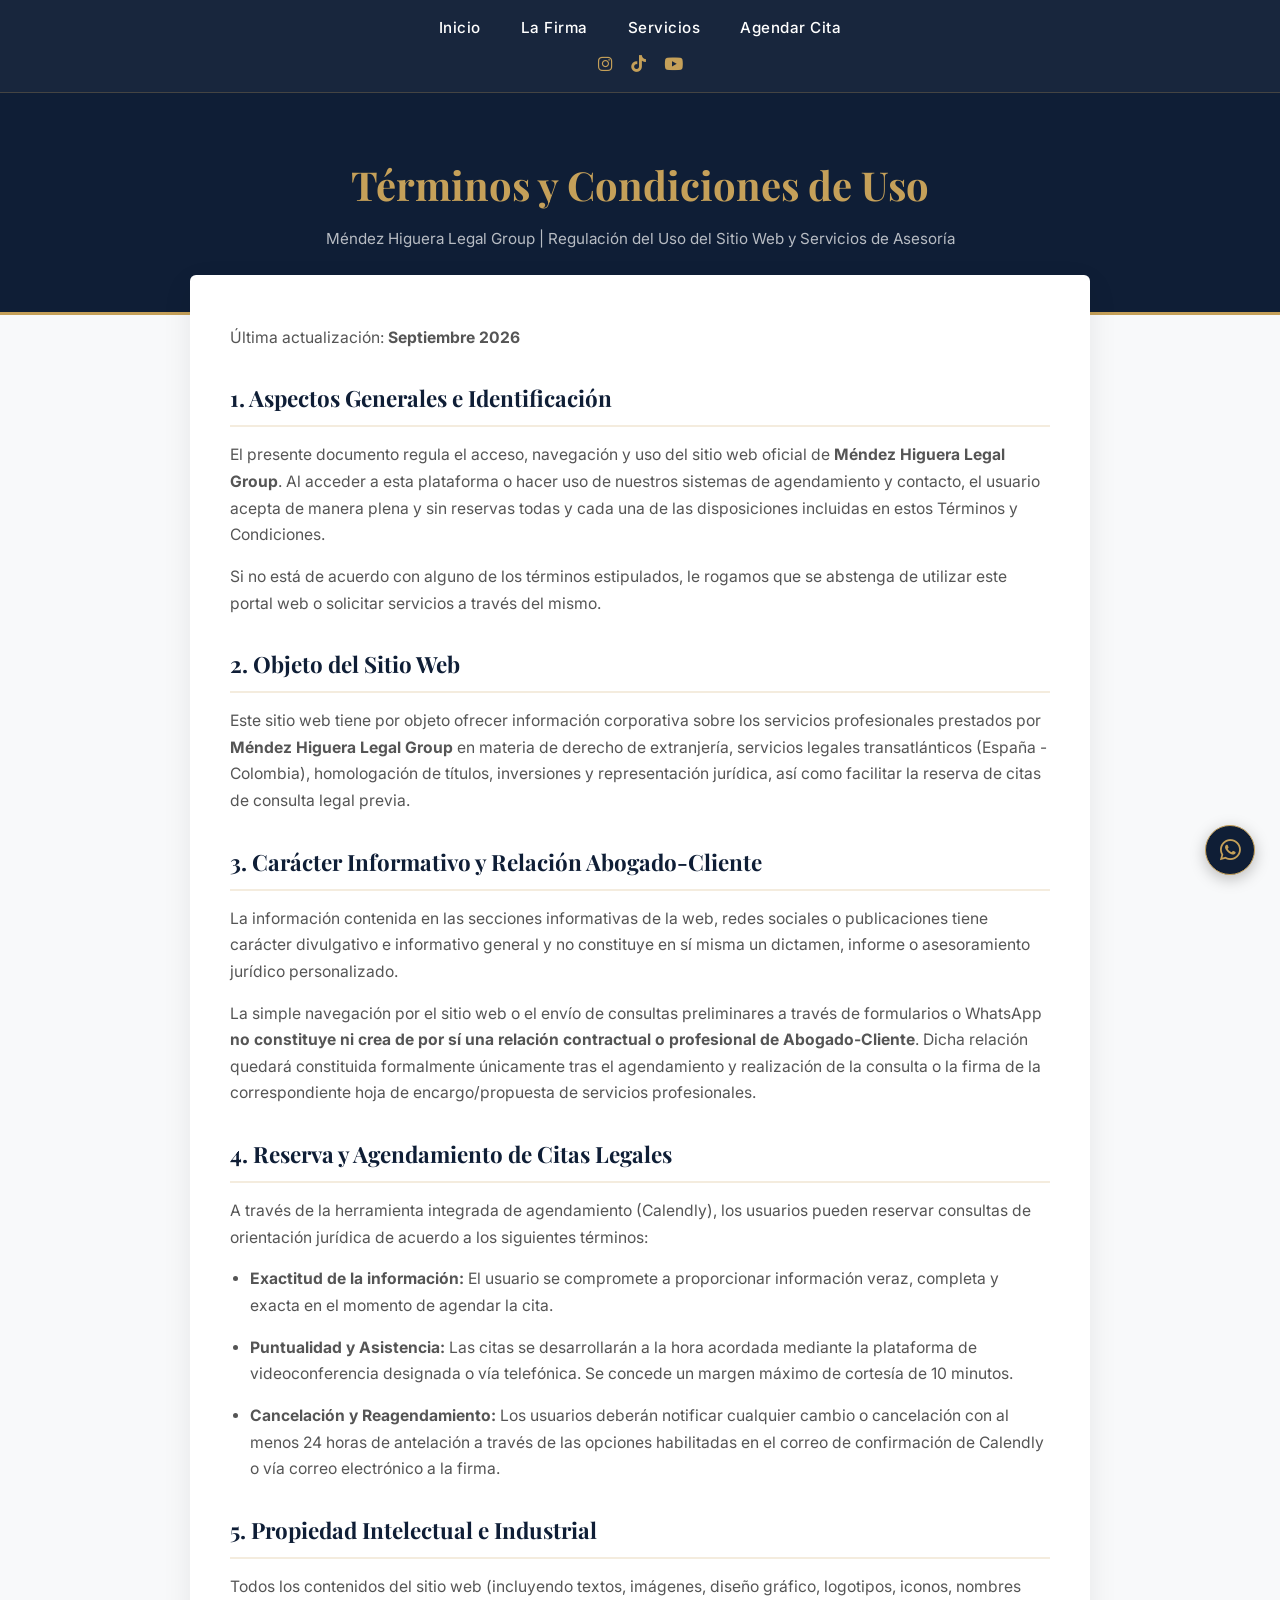
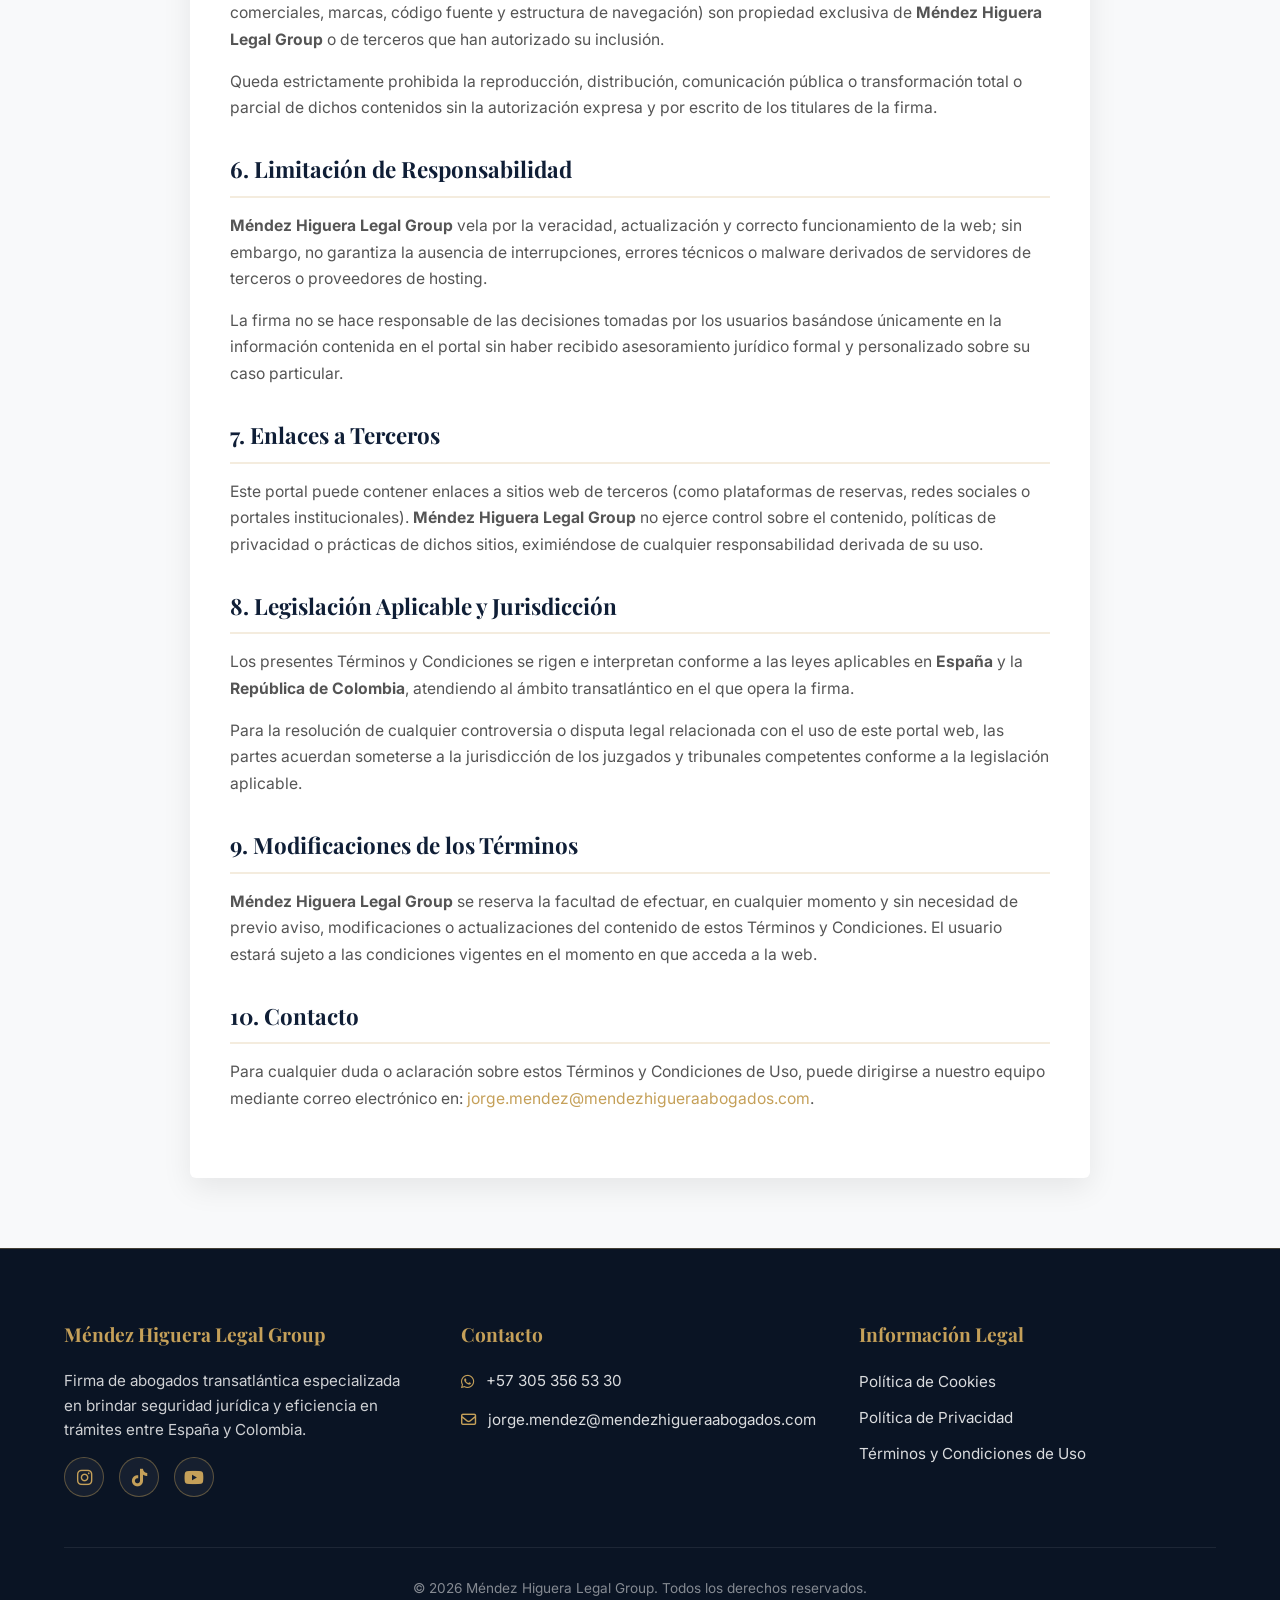
<file: terminosycondiciones.html>
<!DOCTYPE html>
<html lang="es">
<head>
    <meta charset="UTF-8">
    <meta name="viewport" content="width=device-width, initial-scale=1.0">
    <title>Términos y Condiciones | Méndez Higuera Legal Group</title>
    
    <!-- META ETIQUETAS SEO -->
    <meta name="description" content="Términos y Condiciones de Uso del sitio web y servicios de asesoría legal de Méndez Higuera Legal Group.">
    <meta name="robots" content="noindex, follow">

    <!-- OPEN GRAPH -->
    <meta property="og:type" content="article">
    <meta property="og:url" content="https://mendezhigueraabogados.com/terminosycondiciones.html">
    <meta property="og:title" content="Términos y Condiciones | Méndez Higuera Legal Group">
    <meta property="og:description" content="Términos legales de uso del portal web y contratación de servicios jurídicos.">
    <meta property="og:image" content="https://mendezhigueraabogados.com/logo.png">
    
    <!-- FAVICON -->
    <link rel="icon" type="image/png" href="logo.png">

    <!-- Tipografías de Google Fonts -->
    <link rel="preconnect" href="https://fonts.googleapis.com">
    <link rel="preconnect" href="https://fonts.gstatic.com" crossorigin>
    <link href="https://fonts.googleapis.com/css2?family=Cinzel:wght@500;600;700&family=Inter:wght@300;400;500;600&family=Playfair+Display:wght@500;600;700&display=swap" rel="stylesheet">
    
    <!-- FontAwesome para Iconos -->
    <link rel="stylesheet" href="https://cdnjs.cloudflare.com/ajax/libs/font-awesome/6.4.0/css/all.min.css">

    <!-- ESTILOS INTEGRADOS -->
    <style>
        :root {
            --primary-navy: #0f1e36;
            --accent-gold: #c5a059;
            --bg-light: #f8f9fa;
            --white: #ffffff;
            --text-dark: #1a1a1a;
            --text-muted: #555555;
            --font-heading: 'Playfair Display', Georgia, serif;
            --font-body: 'Inter', -apple-system, BlinkMacSystemFont, 'Segoe UI', Roboto, sans-serif;
            --transition: all 0.3s ease;
            --box-shadow: 0 10px 30px rgba(0, 0, 0, 0.08);
        }

        * {
            margin: 0;
            padding: 0;
            box-sizing: border-box;
        }

        html {
            scroll-behavior: smooth;
        }

        body {
            font-family: var(--font-body);
            color: var(--text-dark);
            line-height: 1.6;
            background-color: var(--bg-light);
        }

        .container {
            max-width: 1200px;
            margin: 0 auto;
            padding: 0 24px;
        }

        a {
            text-decoration: none;
            color: inherit;
        }

        /* NAVEGACIÓN SUPERIOR CENTRADA Y REDES */
        .header {
            background-color: rgba(15, 30, 54, 0.96);
            position: sticky;
            top: 0;
            z-index: 1000;
            padding: 15px 0;
            border-bottom: 1px solid rgba(197, 160, 89, 0.25);
            backdrop-filter: blur(8px);
        }

        .nav-wrapper-centered {
            display: flex;
            flex-direction: column;
            align-items: center;
            gap: 10px;
        }

        .nav-links {
            display: flex;
            list-style: none;
            gap: 40px;
            align-items: center;
            justify-content: center;
        }

        .nav-links a {
            color: var(--white);
            font-size: 0.95rem;
            font-weight: 500;
            letter-spacing: 0.5px;
            transition: var(--transition);
        }

        .nav-links a:hover {
            color: var(--accent-gold);
        }

        .header-socials {
            display: flex;
            gap: 18px;
            align-items: center;
        }

        .header-socials a {
            color: var(--accent-gold);
            font-size: 1.05rem;
            transition: var(--transition);
        }

        .header-socials a:hover {
            color: var(--white);
            transform: translateY(-2px);
        }

        /* CABECERA PÁGINA LEGAL */
        .legal-header {
            background-color: var(--primary-navy);
            color: var(--white);
            padding: 60px 0;
            text-align: center;
            border-bottom: 3px solid var(--accent-gold);
        }

        .legal-header h1 {
            font-family: var(--font-heading);
            font-size: 2.5rem;
            color: var(--accent-gold);
            margin-bottom: 10px;
        }

        .legal-header p {
            font-size: 0.95rem;
            color: rgba(255, 255, 255, 0.7);
        }

        /* CONTENIDO DE LA PÁGINA LEGAL */
        .legal-content {
            background-color: var(--white);
            max-width: 900px;
            margin: -40px auto 70px auto;
            padding: 50px 40px;
            border-radius: 6px;
            box-shadow: var(--box-shadow);
        }

        .legal-content h2 {
            font-family: var(--font-heading);
            color: var(--primary-navy);
            font-size: 1.4rem;
            margin-top: 30px;
            margin-bottom: 15px;
            border-bottom: 2px solid rgba(197, 160, 89, 0.2);
            padding-bottom: 8px;
        }

        .legal-content p, .legal-content li {
            color: var(--text-muted);
            font-size: 0.98rem;
            line-height: 1.7;
            margin-bottom: 15px;
        }

        .legal-content ul {
            padding-left: 20px;
            margin-bottom: 20px;
        }

        .gold-text {
            color: var(--accent-gold) !important;
        }

        /* PIE DE PÁGINA / FOOTER */
        .footer {
            background-color: #0a1424;
            color: rgba(255, 255, 255, 0.8);
            padding: 70px 0 30px 0;
            border-top: 1px solid rgba(197, 160, 89, 0.3);
        }

        .footer-grid {
            display: grid;
            grid-template-columns: repeat(auto-fit, minmax(250px, 1fr));
            gap: 40px;
            margin-bottom: 50px;
        }

        .footer-col h4 {
            font-family: var(--font-heading);
            color: var(--accent-gold);
            font-size: 1.2rem;
            margin-bottom: 20px;
        }

        .footer-col p {
            font-size: 0.95rem;
            line-height: 1.6;
            margin-bottom: 12px;
        }

        .footer-contact-list {
            list-style: none;
        }

        .footer-contact-list li {
            margin-bottom: 14px;
            display: flex;
            align-items: center;
            gap: 12px;
            font-size: 0.95rem;
        }

        .footer-contact-list a {
            color: rgba(255, 255, 255, 0.85);
            transition: var(--transition);
        }

        .footer-contact-list a:hover {
            color: var(--accent-gold);
        }

        .footer-links-list {
            list-style: none;
        }

        .footer-links-list li {
            margin-bottom: 10px;
        }

        .footer-links-list a {
            color: rgba(255, 255, 255, 0.85);
            font-size: 0.95rem;
            transition: var(--transition);
        }

        .footer-links-list a:hover {
            color: var(--accent-gold);
            padding-left: 5px;
        }

        .footer-social-icons {
            display: flex;
            gap: 15px;
            margin-top: 15px;
        }

        .social-btn {
            width: 40px;
            height: 40px;
            background-color: rgba(255, 255, 255, 0.05);
            border: 1px solid rgba(197, 160, 89, 0.4);
            border-radius: 50%;
            display: flex;
            align-items: center;
            justify-content: center;
            color: var(--accent-gold);
            font-size: 1.1rem;
            transition: var(--transition);
        }

        .social-btn:hover {
            background-color: var(--accent-gold);
            color: var(--primary-navy);
            transform: translateY(-3px);
        }

        .footer-bottom {
            padding-top: 30px;
            border-top: 1px solid rgba(255, 255, 255, 0.08);
            text-align: center;
            font-size: 0.85rem;
            color: rgba(255, 255, 255, 0.5);
        }

        /* BOTÓN FLOTANTE DE WHATSAPP */
        .whatsapp-float {
            position: fixed;
            bottom: 25px;
            right: 25px;
            width: 50px;
            height: 50px;
            background-color: var(--primary-navy);
            color: var(--accent-gold);
            border: 1px solid var(--accent-gold);
            border-radius: 50%;
            display: flex;
            align-items: center;
            justify-content: center;
            font-size: 24px;
            box-shadow: 0 4px 15px rgba(0, 0, 0, 0.25);
            z-index: 999;
            transition: var(--transition);
        }

        .whatsapp-float:hover {
            background-color: var(--accent-gold);
            color: var(--primary-navy);
            transform: translateY(-3px) scale(1.05);
            box-shadow: 0 6px 20px rgba(197, 160, 89, 0.4);
        }

        @media (max-width: 768px) {
            .nav-links {
                gap: 20px;
                flex-wrap: wrap;
            }
            .legal-content {
                padding: 30px 20px;
                margin-top: -20px;
            }
            .legal-header h1 {
                font-size: 2rem;
            }
        }
    </style>
</head>
<body>

    <!-- NAVEGACIÓN SUPERIOR CENTRADA -->
    <header class="header">
        <div class="container">
            <div class="nav-wrapper-centered">
                <nav>
                    <ul class="nav-links">
                        <li><a href="index.html#inicio">Inicio</a></li>
                        <li><a href="index.html#la-firma">La Firma</a></li>
                        <li><a href="index.html#servicios">Servicios</a></li>
                        <li><a href="index.html#agendar">Agendar Cita</a></li>
                    </ul>
                </nav>
                <div class="header-socials">
                    <a href="https://www.instagram.com/mendezhigueraabogados/" target="_blank" aria-label="Instagram"><i class="fa-brands fa-instagram"></i></a>
                    <a href="https://www.tiktok.com/@mendezhigueraabogados" target="_blank" aria-label="TikTok"><i class="fa-brands fa-tiktok"></i></a>
                    <a href="https://www.youtube.com/@MendezHigueraLegal" target="_blank" aria-label="YouTube"><i class="fa-brands fa-youtube"></i></a>
                </div>
            </div>
        </div>
    </header>

    <!-- CABECERA DE LA PÁGINA -->
    <section class="legal-header">
        <div class="container">
            <h1>Términos y Condiciones de Uso</h1>
            <p>Méndez Higuera Legal Group | Regulación del Uso del Sitio Web y Servicios de Asesoría</p>
        </div>
    </section>

    <!-- CONTENIDO LEGAL -->
    <main class="container">
        <article class="legal-content">
            <p>Última actualización: <strong>Septiembre 2026</strong></p>

            <h2>1. Aspectos Generales e Identificación</h2>
            <p>El presente documento regula el acceso, navegación y uso del sitio web oficial de <strong>Méndez Higuera Legal Group</strong>. Al acceder a esta plataforma o hacer uso de nuestros sistemas de agendamiento y contacto, el usuario acepta de manera plena y sin reservas todas y cada una de las disposiciones incluidas en estos Términos y Condiciones.</p>
            <p>Si no está de acuerdo con alguno de los términos estipulados, le rogamos que se abstenga de utilizar este portal web o solicitar servicios a través del mismo.</p>

            <h2>2. Objeto del Sitio Web</h2>
            <p>Este sitio web tiene por objeto ofrecer información corporativa sobre los servicios profesionales prestados por <strong>Méndez Higuera Legal Group</strong> en materia de derecho de extranjería, servicios legales transatlánticos (España - Colombia), homologación de títulos, inversiones y representación jurídica, así como facilitar la reserva de citas de consulta legal previa.</p>

            <h2>3. Carácter Informativo y Relación Abogado-Cliente</h2>
            <p>La información contenida en las secciones informativas de la web, redes sociales o publicaciones tiene carácter divulgativo e informativo general y no constituye en sí misma un dictamen, informe o asesoramiento jurídico personalizado.</p>
            <p>La simple navegación por el sitio web o el envío de consultas preliminares a través de formularios o WhatsApp <strong>no constituye ni crea de por sí una relación contractual o profesional de Abogado-Cliente</strong>. Dicha relación quedará constituida formalmente únicamente tras el agendamiento y realización de la consulta o la firma de la correspondiente hoja de encargo/propuesta de servicios profesionales.</p>

            <h2>4. Reserva y Agendamiento de Citas Legales</h2>
            <p>A través de la herramienta integrada de agendamiento (Calendly), los usuarios pueden reservar consultas de orientación jurídica de acuerdo a los siguientes términos:</p>
            <ul>
                <li><strong>Exactitud de la información:</strong> El usuario se compromete a proporcionar información veraz, completa y exacta en el momento de agendar la cita.</li>
                <li><strong>Puntualidad y Asistencia:</strong> Las citas se desarrollarán a la hora acordada mediante la plataforma de videoconferencia designada o vía telefónica. Se concede un margen máximo de cortesía de 10 minutos.</li>
                <li><strong>Cancelación y Reagendamiento:</strong> Los usuarios deberán notificar cualquier cambio o cancelación con al menos 24 horas de antelación a través de las opciones habilitadas en el correo de confirmación de Calendly o vía correo electrónico a la firma.</li>
            </ul>

            <h2>5. Propiedad Intelectual e Industrial</h2>
            <p>Todos los contenidos del sitio web (incluyendo textos, imágenes, diseño gráfico, logotipos, iconos, nombres comerciales, marcas, código fuente y estructura de navegación) son propiedad exclusiva de <strong>Méndez Higuera Legal Group</strong> o de terceros que han autorizado su inclusión.</p>
            <p>Queda estrictamente prohibida la reproducción, distribución, comunicación pública o transformación total o parcial de dichos contenidos sin la autorización expresa y por escrito de los titulares de la firma.</p>

            <h2>6. Limitación de Responsabilidad</h2>
            <p><strong>Méndez Higuera Legal Group</strong> vela por la veracidad, actualización y correcto funcionamiento de la web; sin embargo, no garantiza la ausencia de interrupciones, errores técnicos o malware derivados de servidores de terceros o proveedores de hosting.</p>
            <p>La firma no se hace responsable de las decisiones tomadas por los usuarios basándose únicamente en la información contenida en el portal sin haber recibido asesoramiento jurídico formal y personalizado sobre su caso particular.</p>

            <h2>7. Enlaces a Terceros</h2>
            <p>Este portal puede contener enlaces a sitios web de terceros (como plataformas de reservas, redes sociales o portales institucionales). <strong>Méndez Higuera Legal Group</strong> no ejerce control sobre el contenido, políticas de privacidad o prácticas de dichos sitios, eximiéndose de cualquier responsabilidad derivada de su uso.</p>

            <h2>8. Legislación Aplicable y Jurisdicción</h2>
            <p>Los presentes Términos y Condiciones se rigen e interpretan conforme a las leyes aplicables en <strong>España</strong> y la <strong>República de Colombia</strong>, atendiendo al ámbito transatlántico en el que opera la firma.</p>
            <p>Para la resolución de cualquier controversia o disputa legal relacionada con el uso de este portal web, las partes acuerdan someterse a la jurisdicción de los juzgados y tribunales competentes conforme a la legislación aplicable.</p>

            <h2>9. Modificaciones de los Términos</h2>
            <p><strong>Méndez Higuera Legal Group</strong> se reserva la facultad de efectuar, en cualquier momento y sin necesidad de previo aviso, modificaciones o actualizaciones del contenido de estos Términos y Condiciones. El usuario estará sujeto a las condiciones vigentes en el momento en que acceda a la web.</p>

            <h2>10. Contacto</h2>
            <p>Para cualquier duda o aclaración sobre estos Términos y Condiciones de Uso, puede dirigirse a nuestro equipo mediante correo electrónico en: <a href="mailto:jorge.mendez@mendezhigueraabogados.com" class="gold-text">jorge.mendez@mendezhigueraabogados.com</a>.</p>
        </article>
    </main>

    <!-- PIE DE PÁGINA (FOOTER) -->
    <footer class="footer">
        <div class="container">
            <div class="footer-grid">
                <!-- Columna 1: Firma -->
                <div class="footer-col">
                    <h4>Méndez Higuera Legal Group</h4>
                    <p>Firma de abogados transatlántica especializada en brindar seguridad jurídica y eficiencia en trámites entre España y Colombia.</p>
                    <div class="footer-social-icons">
                        <a href="https://www.instagram.com/mendezhigueraabogados/" target="_blank" class="social-btn" aria-label="Instagram"><i class="fa-brands fa-instagram"></i></a>
                        <a href="https://www.tiktok.com/@mendezhigueraabogados" target="_blank" class="social-btn" aria-label="TikTok"><i class="fa-brands fa-tiktok"></i></a>
                        <a href="https://www.youtube.com/@MendezHigueraLegal" target="_blank" class="social-btn" aria-label="YouTube"><i class="fa-brands fa-youtube"></i></a>
                    </div>
                </div>

                <!-- Columna 2: Contacto -->
                <div class="footer-col">
                    <h4>Contacto</h4>
                    <ul class="footer-contact-list">
                        <li>
                            <i class="fa-brands fa-whatsapp gold-text"></i>
                            <a href="https://wa.me/573053565330" target="_blank">+57 305 356 53 30</a>
                        </li>
                        <li>
                            <i class="fa-regular fa-envelope gold-text"></i>
                            <a href="mailto:jorge.mendez@mendezhigueraabogados.com">jorge.mendez@mendezhigueraabogados.com</a>
                        </li>
                    </ul>
                </div>

                <!-- Columna 3: Enlaces Legales -->
                <div class="footer-col">
                    <h4>Información Legal</h4>
                    <ul class="footer-links-list">
                        <li><a href="politicacookies.html">Política de Cookies</a></li>
                        <li><a href="politicaprivacidad.html">Política de Privacidad</a></li>
                        <li><a href="terminosycondiciones.html">Términos y Condiciones de Uso</a></li>
                    </ul>
                </div>
            </div>

            <!-- Copyright -->
            <div class="footer-bottom">
                <p>&copy; 2026 Méndez Higuera Legal Group. Todos los derechos reservados.</p>
            </div>
        </div>
    </footer>

    <!-- BOTÓN FLOTANTE DE WHATSAPP -->
    <a href="https://wa.me/573053565330?text=Hola,%20quisiera%20solicitar%20información%20sobre%20sus%20servicios%20legales." class="whatsapp-float" target="_blank" aria-label="Contactar por WhatsApp">
        <i class="fa-brands fa-whatsapp"></i>
    </a>

</body>
</html>
</file>
